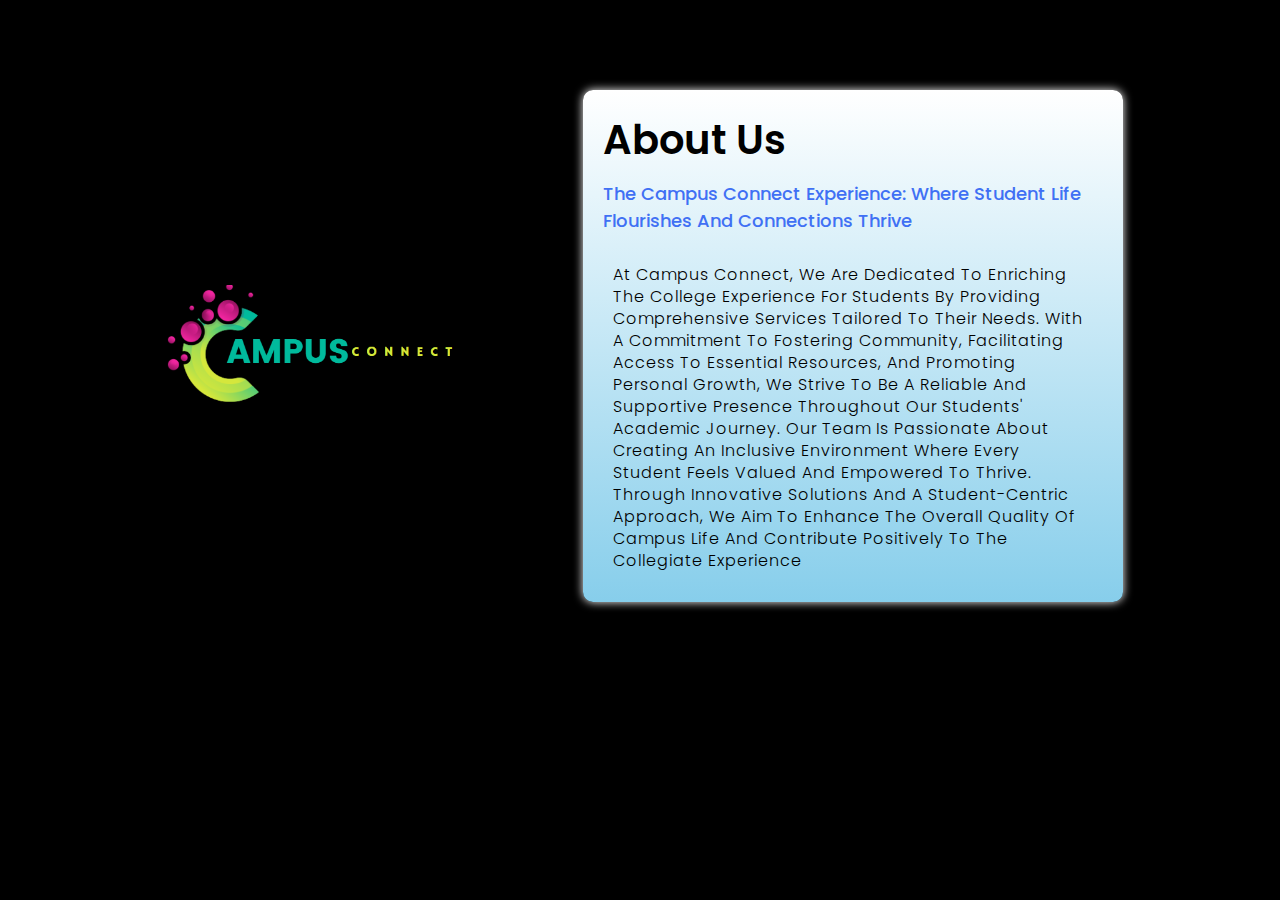
<file: aboutus.html>
<!DOCTYPE html>
<html lang="en">
<head>
  <meta charset="UTF-8">
  <meta name="viewport" content="width=device-width, initial-scale=1.0">
  <meta http-equiv="X-UA-Compatible" content="ie=edge">
  <title>An About Us Page | CoderGirl</title>
  <!---Custom Css File!--->
  <link rel="stylesheet" href="style.css">
  <style>
    @import url('https://fonts.googleapis.com/css2?family=Poppins:wght@200;300;400;500&display=swap');
    *{
      margin: 0;
      padding: 0;
      box-sizing: border-box;
      font-family: 'Poppins', sans-serif;
    }
    .about-us{
      height: 100vh;
      width: 100%;
      padding: 90px 0;
      background: black;
    }
    .pic{
      height: auto;
      width:  302px;
    }
    .about{
      width: 1130px;
      max-width: 85%;
      margin: 0 auto;
      display: flex;
      align-items: center;
      justify-content: space-around;
    }
    .text-box {
      width: 540px;
      padding: 20px;
      background: linear-gradient(to bottom, #ffffff, #87ceeb);
      border-radius: 10px;
      box-shadow: 0 0 10px white;
      transition: background-color 0.3s ease;
    }
    .text-box:hover {
      background-color: black;
    }
    .text h2{
      font-size: 40px;
      font-weight: 600;
      margin-bottom: 10px;
    }
    .text h5{
      font-size: 18px;
      font-weight: 500;
      margin-bottom: 20px;
    }
    span{
      color: #4070f4;
    }
    .text p{
      font-size: 16px;
      line-height: 22px;
      letter-spacing: 1px;
      color: black;
    }
    .data{
      margin-top: 30px;
    }
    .hire{
      font-size: 18px;
      background: #4070f4;
      color: #fff;
      text-decoration: none;
      border: none;
      padding: 8px 25px;
      border-radius: 6px;
      transition: 0.5s;
    }
    .hire:hover{
      background:white;
      border: 1px solid #4070f4;
    }
  </style>
</head>
<body>
  <section class="about-us">
    <div class="about">
      <img src="campu.png" class="pic">
      <div class="text-box">
        <div class="text">
          <h2>About Us</h2>
          <h5><span> the Campus Connect Experience: Where Student Life Flourishes and Connections Thrive </span></h5>
          <p>At Campus Connect, we are dedicated to enriching the college experience for students by providing comprehensive services tailored to their needs. With a commitment to fostering community, facilitating access to essential resources, and promoting personal growth, we strive to be a reliable and supportive presence throughout our students' academic journey. Our team is passionate about creating an inclusive environment where every student feels valued and empowered to thrive. Through innovative solutions and a student-centric approach, we aim to enhance the overall quality of campus life and contribute positively to the collegiate experience</p>
        </div>
      </div>
    </div>
  </section>
</body>
</html>
</file>
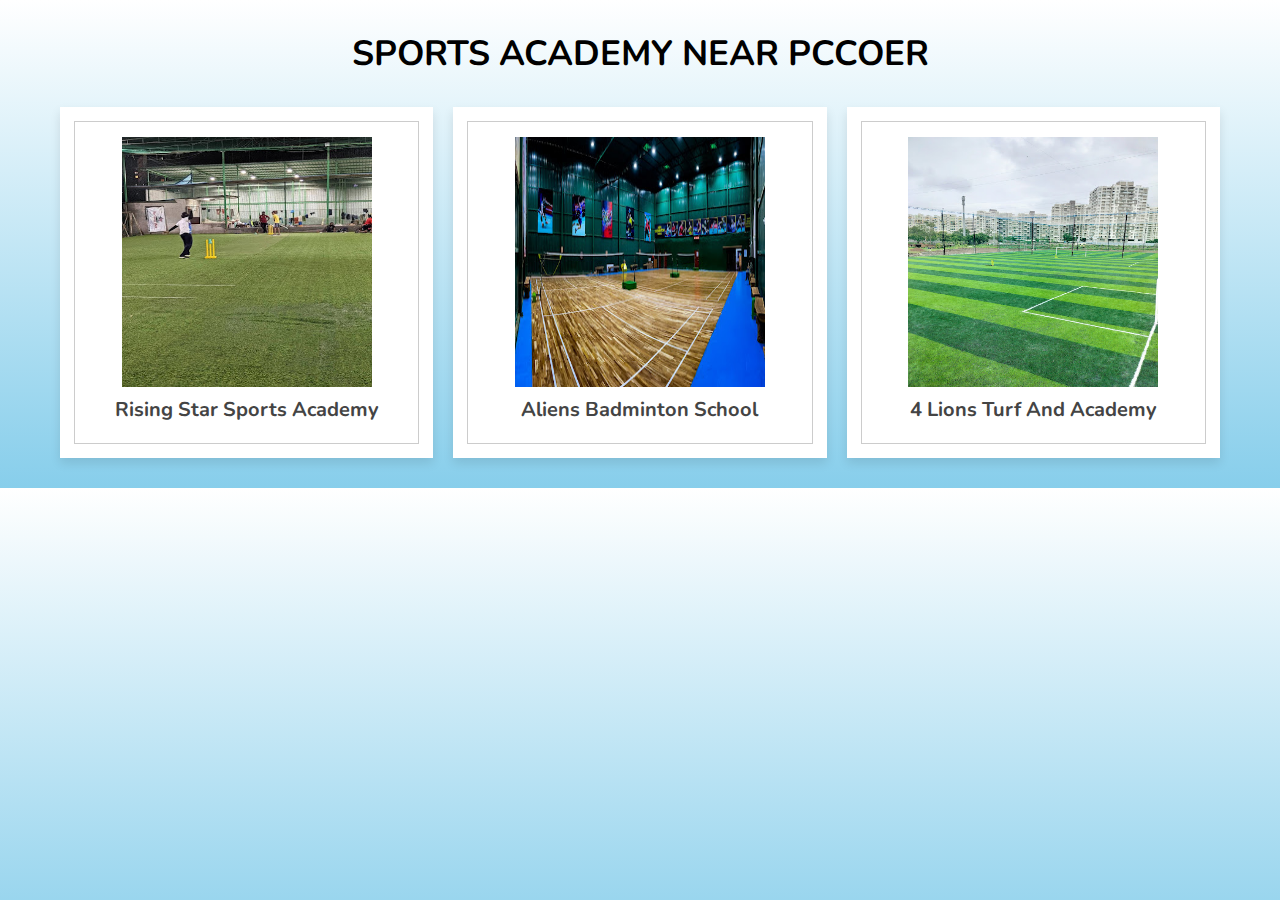
<file: academy.html>
<!DOCTYPE html>
<html lang="en">
<head>
   <meta charset="UTF-8">
   <meta http-equiv="X-UA-Compatible" content="IE=edge">
   <meta name="viewport" content="width=device-width, initial-scale=1.0">
   
   <!-- font awesome cdn link  -->
   <link rel="stylesheet" href="https://cdnjs.cloudflare.com/ajax/libs/font-awesome/5.15.4/css/all.min.css">

   <!-- custom css file link  -->
   <link rel="stylesheet" href="academy.css">

   <!-- custom js file link  -->
   <script src="academy.js" defer></script>

</head>
<body>
   
<div class="container">

   <h3 class="title"> SPORTS ACADEMY NEAR PCCOER </h3>

   <div class="products-container">

      <div class="product" data-name="p-1">
         <img src="the rising stars.jpg" alt="">
         <h3>rising star sports academy</h3>
         
      </div>

      <div class="product" data-name="p-2">
         <img src="aliens badminton school.jpg" alt="">
         <h3>aliens badminton school</h3>
         
      </div>

      <div class="product" data-name="p-3">
         <img src="4lions turf and acdemy.jpg" alt="">
         <h3>4 lions turf and academy</h3>
         
      </div>


   </div>

</div>

<div class="products-preview">

   <div class="preview" data-target="p-1">
      <i class="fas fa-times"></i>
      <img src="the rising stars.jpg" alt="">
      <h3>the rising stars sports academy </h3>
      <div class="stars">
         <i class="fas fa-star"></i>
         <i class="fas fa-star"></i>
         <i class="fas fa-star"></i>
         <i class="fas fa-star"></i>
         <i class="fas fa-star-half-alt"></i>
         <span>( 66 )</span>
      </div>
      <p>JPWQ+99P, Bhondve Empire-C, Ganesh Nagar, Ravet</p>
      
   </div>

   <div class="preview" data-target="p-2">
      <i class="fas fa-times"></i>
      <img src="aliens badminton school.jpg" alt="">
      <h3>aliens badminton school</h3>
      <div class="stars">
         <i class="fas fa-star"></i>
         <i class="fas fa-star"></i>
         <i class="fas fa-star"></i>
         <i class="fas fa-star"></i>
         <i class="fas fa-star"></i>
         <span>( 423 )</span>
      </div>
      <p>Survay No-203, Aundh - Ravet BRTS Rd, beside Bharat Petroleum, Ravet . </p>
      <div class="contact"> contact no:09022292979</div>
   </div>
   <div class="preview" data-target="p-3">
      <i class="fas fa-times"></i>
      <img src="4lions turf and acdemy.jpg" alt="">
      <h3>4 lions turf and academy</h3>
      <div class="stars">
         <i class="fas fa-star"></i>
         <i class="fas fa-star"></i>
         <i class="fas fa-star"></i>
         <i class="fas fa-star"></i>
         <i class="fas fa-star-half-alt"></i>
         <span>( 55)</span>
      </div>
      <p>Golds Gym, Bhondawe Wasti, Sr No.88/1,In front, Aundh - Ravet BRTS Rd, Ravet.
      </p>
  
   </div>  
      


     
   </div>

</div>

</body>
</html>
</file>
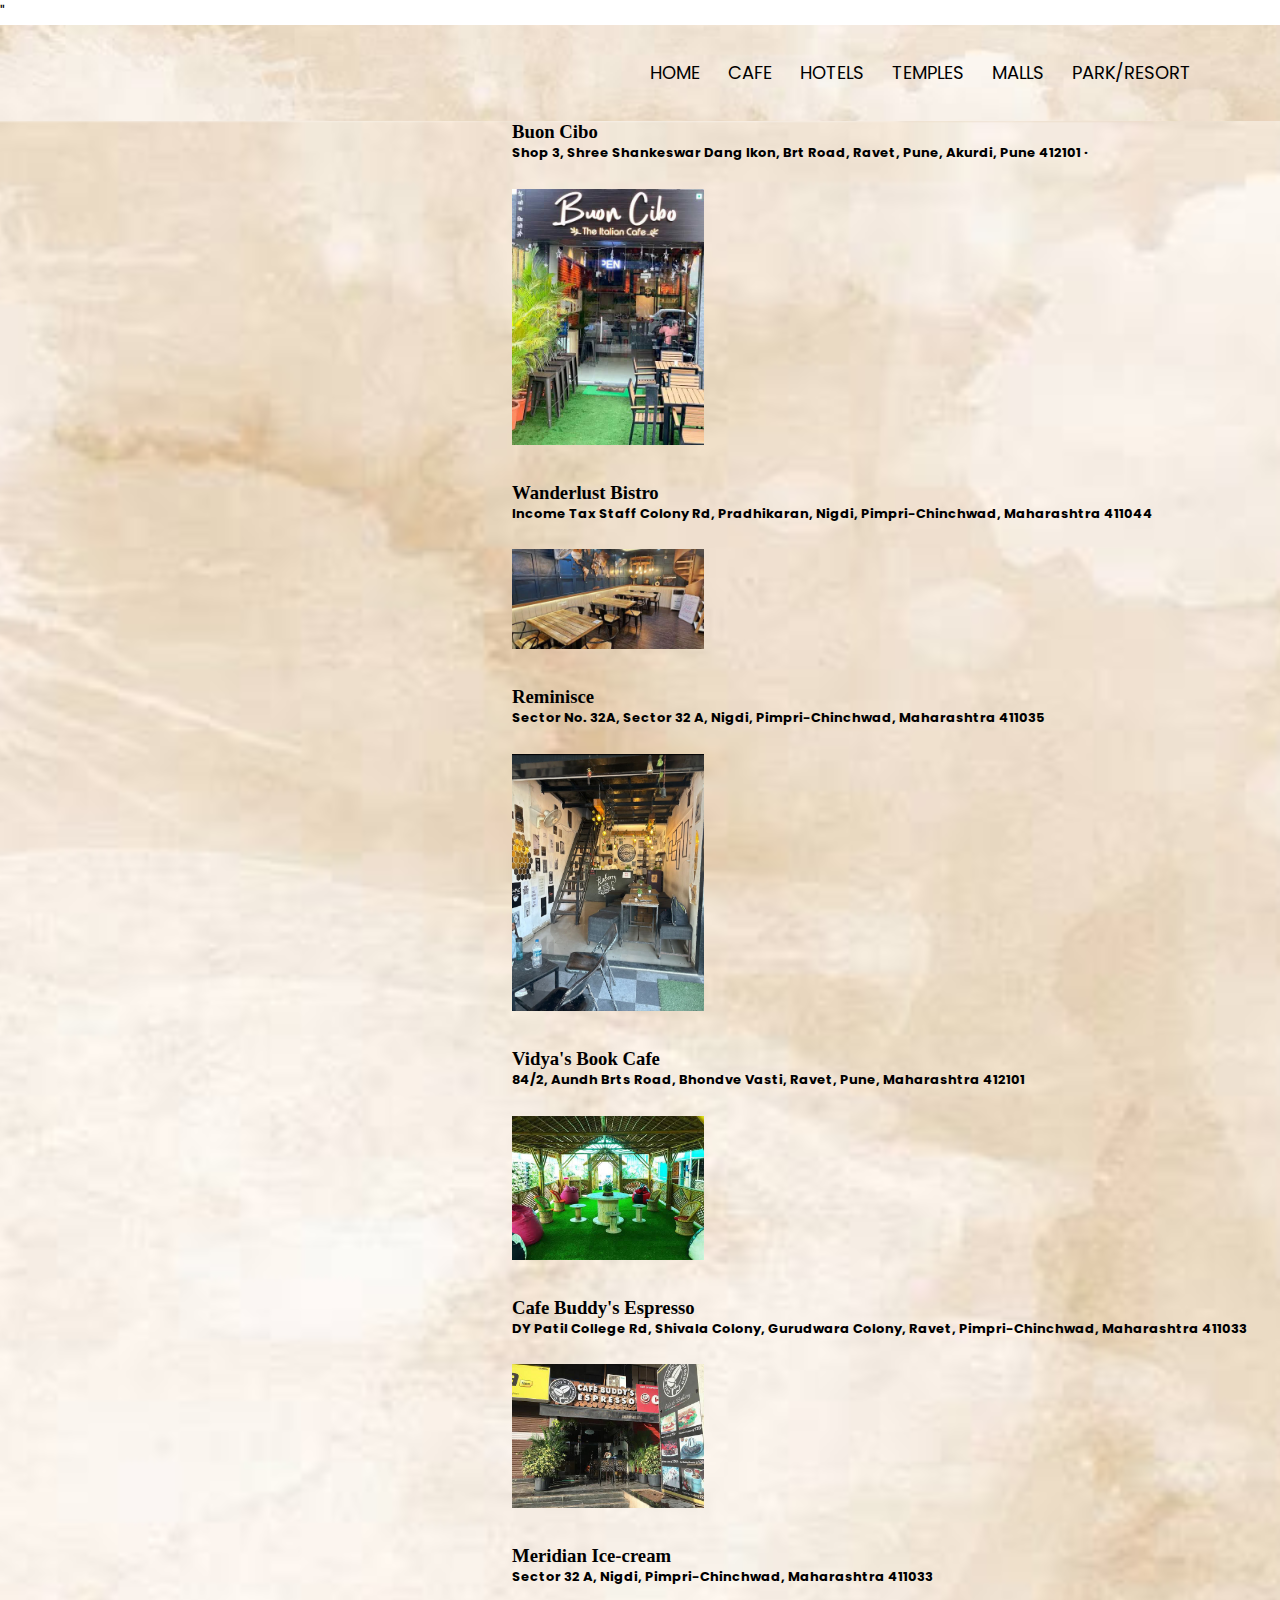
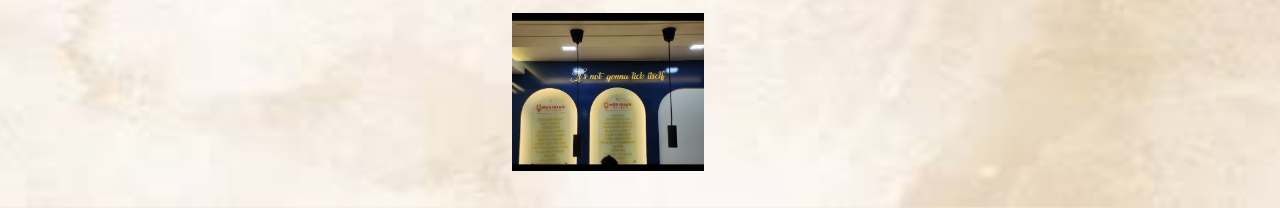
<file: cafe.html>
<!DOCTYPE html>
<html>
    <head>
        <meta name="viewport" content="width=device-width, initial-scale=1.0">
        <title>Website design</title>
        <link rel="stylesheet" href="relishing.css">
        <link rel="preconnect" href="https://fonts.googleapis.com">
        <link rel="preconnect" href="https://fonts.gstatic.com" crossorigin>
        <link href="https://fonts.googleapis.com/css2?family=Poppins:wght@400;500;600;700&display=swap" rel="stylesheet">"

    </head>
    <body>
        <section class="header">
        <nav>
            <a href="index.html"></a>
            <div class="nav-links">
                <ul>
                <li><a href="index.html">HOME</a></li>
                 <li><a href="cafe.html">CAFE</a></li>
                    <li><a href="hotels.html">HOTELS</a></li>
                    <li><a href="temples.html">TEMPLES</a></li>
                    <li><a href="malls.html">MALLS</a></li>
                    <li><a href="parksandresorts.html">PARK/RESORT</a></li>
                </ul>
            </div>
        </nav>
        <section class="header">
        
            <div class="row">
                <div class="cafe-col">
                    <h3 position:centre; style=" margin-left: 40%; font-family: Georgia, 'Times New Roman', Times, serif; ">Buon Cibo<br>
                        <p style="font-size: small;">Shop 3, Shree Shankeswar Dang Ikon, Brt Road, Ravet, Pune, Akurdi, Pune 412101 · 

                    </p></h3>
                    <img src="boun cibo.png">
                    
                    
                </div>
                <div class="row">
                <div class="cafe-col">
                    <h3 position:centre; style=" margin-left: 40%; font-family: Georgia, 'Times New Roman', Times, serif; ">Wanderlust Bistro<br>
                    <p style="font-size: small;">Income Tax Staff Colony Rd, Pradhikaran, Nigdi, Pimpri-Chinchwad, Maharashtra 411044</p></h3>
                    <img src="wanderlust.png">
                    
                </div>
                </div>
                <div class="row">
                <div class="cafe-col">
                    <h3 position:centre; style=" margin-left: 40%; font-family: Georgia, 'Times New Roman', Times, serif; ">Reminisce<br>
                    <p style="font-size: small;">Sector No. 32A, Sector 32 A, Nigdi, Pimpri-Chinchwad, Maharashtra 411035</p></h3>
                    <img src="reminisce.png">
                </div>
                </div>
            </div>
            <div class="row">
                <div class="cafe-col">
                    <h3 position:centre; style=" margin-left: 40%; font-family: Georgia, 'Times New Roman', Times, serif; ">Vidya's Book Cafe<br>
                    <p style="font-size: small;">84/2, Aundh Brts Road, Bhondve Vasti, Ravet, Pune, Maharashtra 412101</p></h3>
                    <img src="vidya.png">
                </div>
                <div class="row">
                <div class="cafe-col">
                    <h3 position:centre; style=" margin-left: 40%; font-family: Georgia, 'Times New Roman', Times, serif; ">Cafe Buddy's Espresso<br>
                    <p style="font-size: small;">DY Patil College Rd, Shivala Colony, Gurudwara Colony, Ravet, Pimpri-Chinchwad, Maharashtra 411033</p></h3>
                    <img src="buddy.png">
                </div>
                </div>
                <div class="row">
                <div class="cafe-col">
                    <h3 position:centre; style=" margin-left: 40%; font-family: Georgia, 'Times New Roman', Times, serif; ">Meridian Ice-cream<br>
                    <p style="font-size: small;">Sector 32 A, Nigdi, Pimpri-Chinchwad, Maharashtra 411033</p></h3>
                    <img src="meridian.png">
                </div>
                </div>
            </div>
        </section>
        </section>
    </body>
</html>
</file>
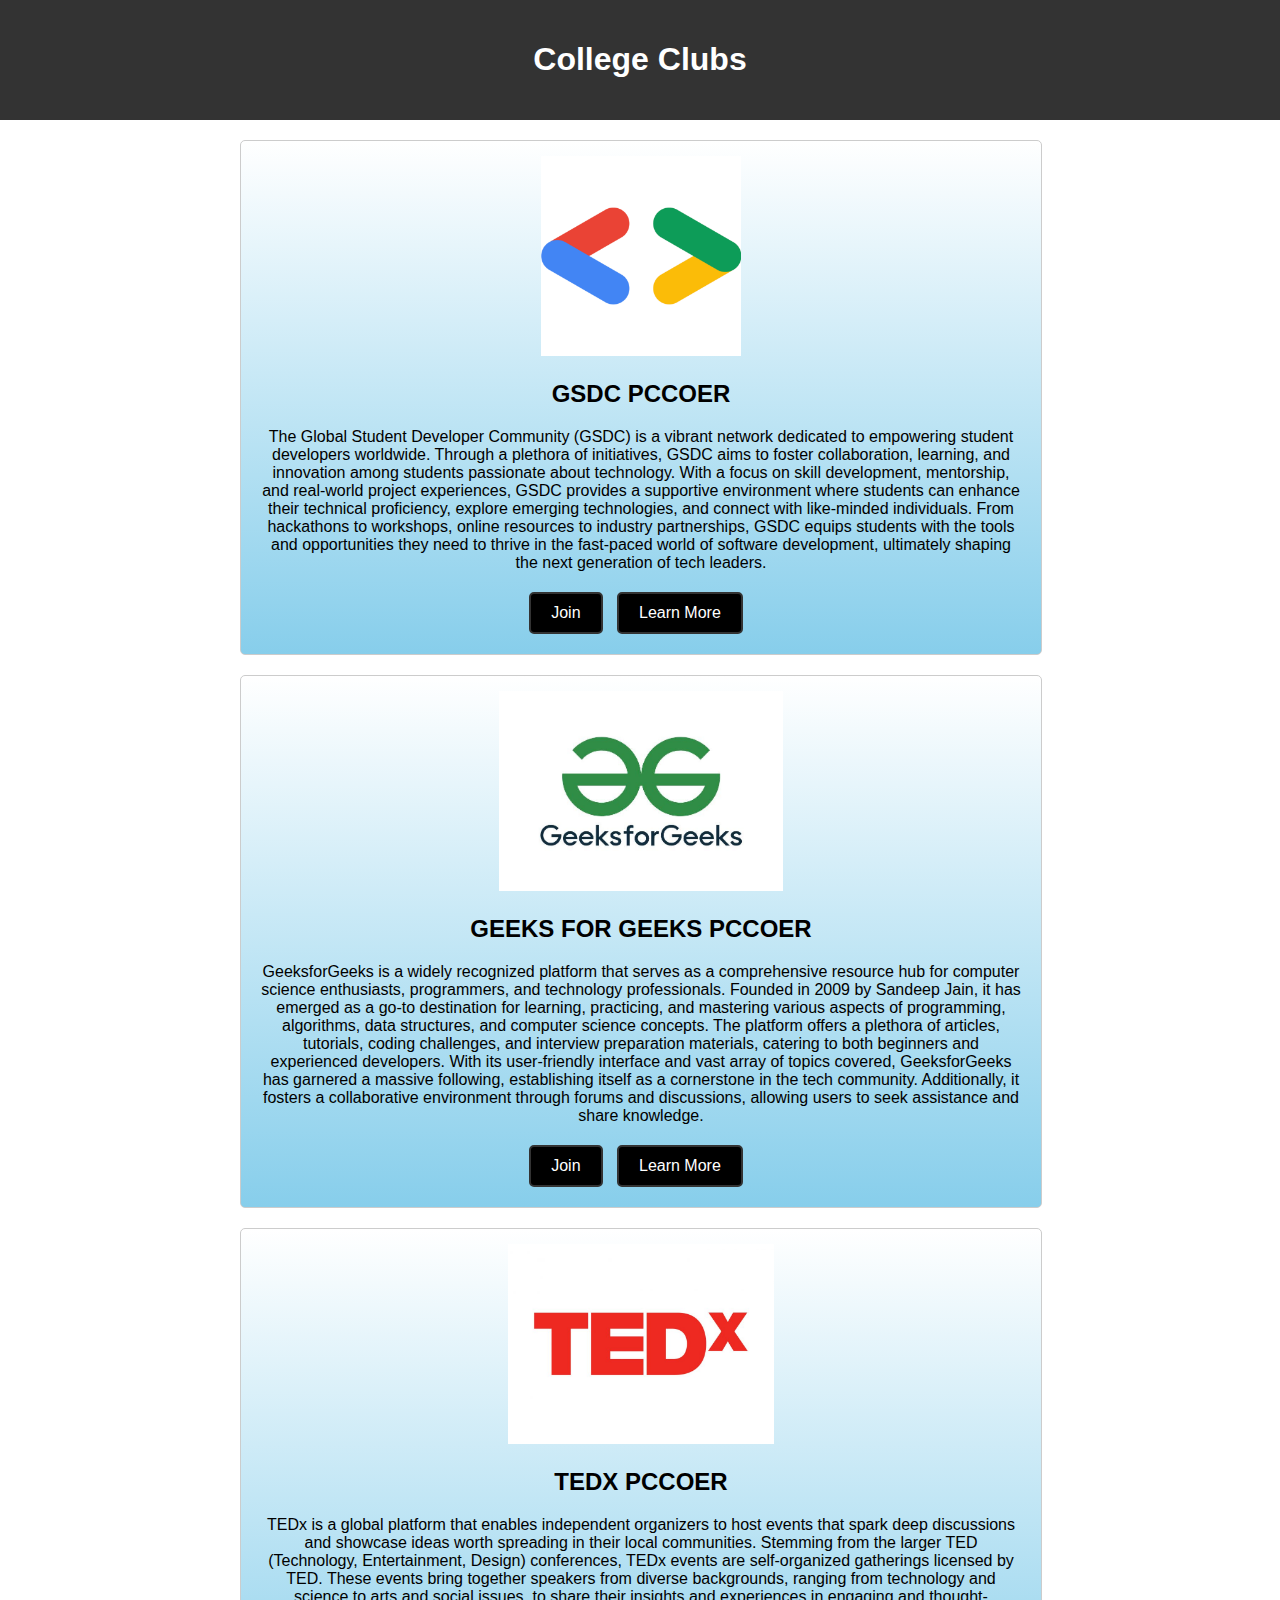
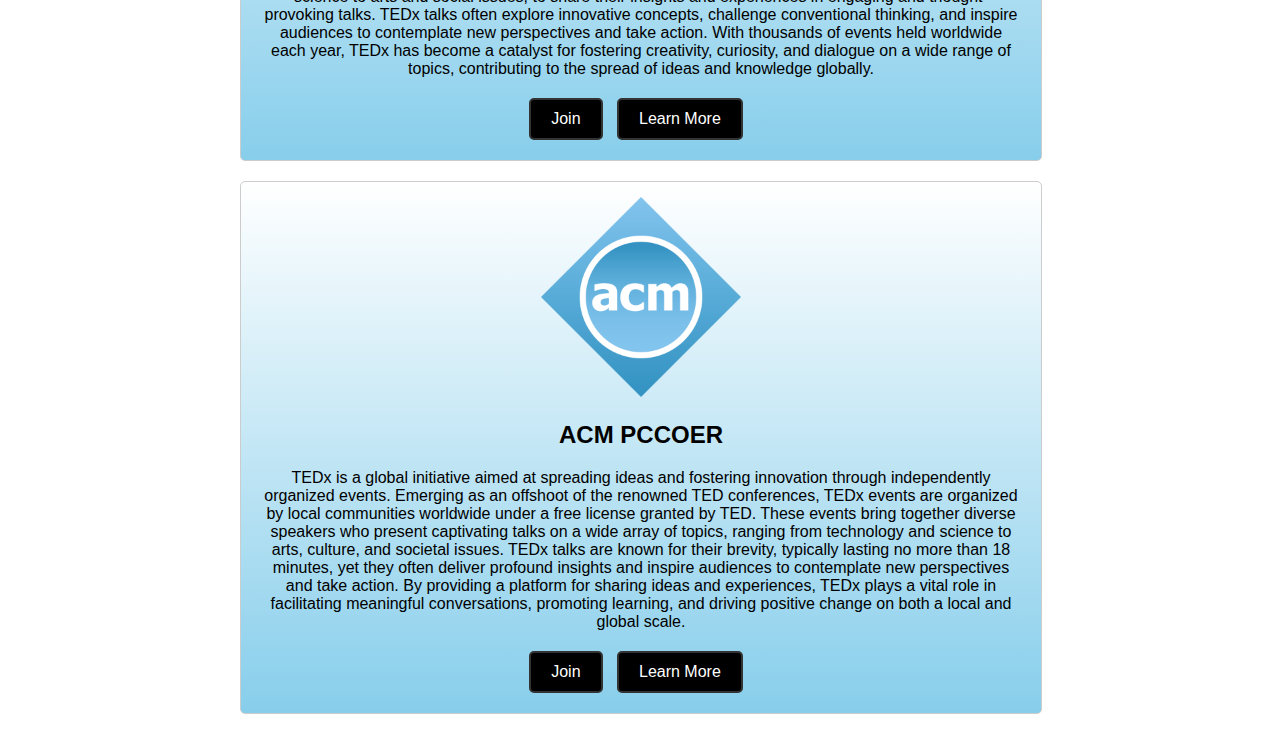
<file: clubs.html>
<!DOCTYPE html>
<html lang="en">
<head>
    <meta charset="UTF-8">
    <meta name="viewport" content="width=device-width, initial-scale=1.0">
    <title>College Clubs</title>
    <style>
        body {
            font-family: Arial, sans-serif;
            margin: 0;
            padding: 0;
            
        }
        header {
            background-color: #333;
            color: #fff;
            padding: 20px 0;
            text-align: center;
        }
        .container {
            max-width: 800px;
            margin: 20px auto;
            padding: 0 20px;
        }
        .club {
            width: 100%;
            height: auto; /* Change height to auto for responsiveness */
            margin-bottom: 20px;
            border: 1px solid #ccc;
            border-radius: 5px;
            overflow: hidden;
            transition: transform 0.3s, box-shadow 0.3s;
            text-align: center;
            background: linear-gradient(to bottom, #ffffff, #87ceeb); /* Blue to white gradient */
        }
        .club:hover {
            transform: translateY(-5px);
            box-shadow: 0 8px 16px rgba(0, 0, 0, 0.1);
        }
        .club img {
            margin-left: auto; /* Center the image horizontally */
            margin-right: auto;
            margin-top: 15px;
            max-width: 100%; /* Make the image responsive */
            height: 200px;
        }
        .club-info {
            padding: 20px;
        }
        .club-info h2 {
            margin-top: 0;
        }
        .buttons {
            margin-top: 20px;
            text-align: center; /* Center the buttons */
        }
        .button {
            display: inline-block;
            background-color: black;
            color: white;
            padding: 10px 20px;
            text-decoration: none;
            border-radius: 5px;
            border: 2px solid #333; /* Add border style */
            margin-right: 10px;
            transition: background-color 0.3s, border-color 0.3s; /* Add border-color transition */
        }
    
        .button:hover {
            background-color: #191970;
            border-color: #555; /* Change border color on hover */
        }
    
        /* Media query for smaller devices */
        @media (max-width: 768px) {
            .container {
                padding: 0 10px; /* Adjust padding for smaller screens */
            }
            .club {
                height: auto; /* Change height to auto for responsiveness */
            }
        }
        </style>
</head>
<body>
    <header>
        <h1>College Clubs</h1>
    </header>
    <div class="container">
        <div class="club">
            <img src="gdsc.webp" alt="Club 1">
            <div class="club-info">
                <h2>GSDC PCCOER</h2>
                <p>The Global Student Developer Community (GSDC) is a vibrant network dedicated to empowering student developers worldwide. Through a plethora of initiatives, GSDC aims to foster collaboration, learning, and innovation among students passionate about technology. With a focus on skill development, mentorship, and real-world project experiences, GSDC provides a supportive environment where students can enhance their technical proficiency, explore emerging technologies, and connect with like-minded individuals. From hackathons to workshops, online resources to industry partnerships, GSDC equips students with the tools and opportunities they need to thrive in the fast-paced world of software development, ultimately shaping the next generation of tech leaders.</p>
                <div class="buttons">
                    <a href="https://gdsc.community.dev/pimpri-chinchwad-college-of-engineering-and-research-pune/" class="button">Join</a>
                    <a href="https://gdsc.community.dev/pimpri-chinchwad-college-of-engineering-and-research-pune/" class="button">Learn More</a>
                </div>
            </div>
        </div>
        <div class="club">
            <img src="gfg.jpeg" alt="Club 2">
            <div class="club-info">
                <h2>GEEKS FOR GEEKS PCCOER</h2>
                <p>GeeksforGeeks is a widely recognized platform that serves as a comprehensive resource hub for computer science enthusiasts, programmers, and technology professionals. Founded in 2009 by Sandeep Jain, it has emerged as a go-to destination for learning, practicing, and mastering various aspects of programming, algorithms, data structures, and computer science concepts. The platform offers a plethora of articles, tutorials, coding challenges, and interview preparation materials, catering to both beginners and experienced developers. With its user-friendly interface and vast array of topics covered, GeeksforGeeks has garnered a massive following, establishing itself as a cornerstone in the tech community. Additionally, it fosters a collaborative environment through forums and discussions, allowing users to seek assistance and share knowledge.</p>
                <div class="buttons">
                    <a href="https://www.geeksforgeeks.org/colleges/pimpri-chinchwad-college-of-engineering-and-research-pccoer-ravet/" class="button">Join</a>
                    <a href="https://www.geeksforgeeks.org/colleges/pimpri-chinchwad-college-of-engineering-and-research-pccoer-ravet/" class="button">Learn More</a>
                </div>
            </div>
        </div>
        <div class="club">
            <img src="tedx.jpg" alt="Club 1">
            <div class="club-info">
                <h2>TEDX PCCOER</h2>
                <p>TEDx is a global platform that enables independent organizers to host events that spark deep discussions and showcase ideas worth spreading in their local communities. Stemming from the larger TED (Technology, Entertainment, Design) conferences, TEDx events are self-organized gatherings licensed by TED. These events bring together speakers from diverse backgrounds, ranging from technology and science to arts and social issues, to share their insights and experiences in engaging and thought-provoking talks. TEDx talks often explore innovative concepts, challenge conventional thinking, and inspire audiences to contemplate new perspectives and take action. With thousands of events held worldwide each year, TEDx has become a catalyst for fostering creativity, curiosity, and dialogue on a wide range of topics, contributing to the spread of ideas and knowledge globally.</p>
                <div class="buttons">
                    <a href="https://www.ted.com/tedx/events/53772" class="button">Join</a>
                    <a href="https://www.ted.com/tedx/events/53772" class="button">Learn More</a>
                </div>
            </div>
        </div>
        <div class="club">
            <img src="acm.png" alt="Club 2">
            <div class="club-info">
                <h2>ACM PCCOER</h2>
                <p>TEDx is a global initiative aimed at spreading ideas and fostering innovation through independently organized events. Emerging as an offshoot of the renowned TED conferences, TEDx events are organized by local communities worldwide under a free license granted by TED. These events bring together diverse speakers who present captivating talks on a wide array of topics, ranging from technology and science to arts, culture, and societal issues. TEDx talks are known for their brevity, typically lasting no more than 18 minutes, yet they often deliver profound insights and inspire audiences to contemplate new perspectives and take action. By providing a platform for sharing ideas and experiences, TEDx plays a vital role in facilitating meaningful conversations, promoting learning, and driving positive change on both a local and global scale.</p>
                <div class="buttons">
                    <a href="https://pccoer.acm.org/" class="button">Join</a>
                    <a href="https://pccoer.acm.org/" class="button">Learn More</a>
                </div>
            </div>
        </div>
        
    </div>
</body>
</html>
</file>
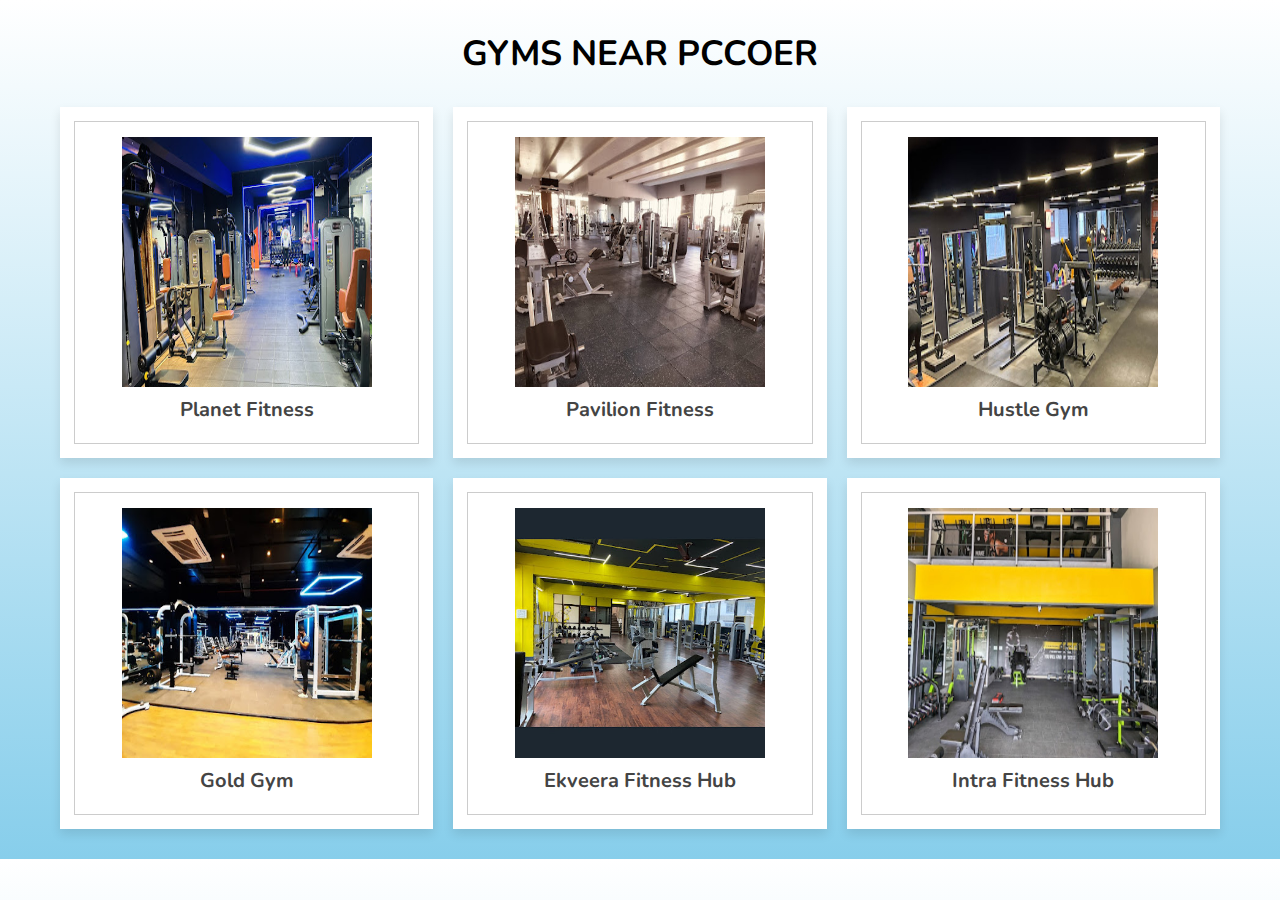
<file: gym.html>
<!DOCTYPE html>
<html lang="en">
<head>
   <meta charset="UTF-8">
   <meta http-equiv="X-UA-Compatible" content="IE=edge">
   <meta name="viewport" content="width=device-width, initial-scale=1.0">
   
   <!-- font awesome cdn link  -->
   <link rel="stylesheet" href="https://cdnjs.cloudflare.com/ajax/libs/font-awesome/5.15.4/css/all.min.css">

   <!-- custom css file link  -->
   <link rel="stylesheet" href="gym.css">

   <!-- custom js file link  -->
   <script src="gym.js" defer></script>

</head>
<body>
   
<div class="container">

   <h3 class="title"> GYMS NEAR PCCOER  </h3>

   <div class="products-container">

      <div class="product" data-name="p-1">
         <img src="planet  fitness.jpeg" alt="">
         <h3>planet fitness</h3>
         
      </div>

      <div class="product" data-name="p-2">
         <img src="pavilion fitness.jpg" alt="">
         <h3>pavilion fitness</h3>
         
      </div>

      <div class="product" data-name="p-3">
         <img src="hustlegym.jpg" alt="">
         <h3>hustle gym</h3>
         
      </div>

      <div class="product" data-name="p-4">
         <img src="gold gym.jpg" alt="">
         <h3>gold gym</h3>
         
      </div>

      <div class="product" data-name="p-5">
         <img src="ekverra.jpg" alt="">
         <h3>ekveera fitness hub</h3>
         </div>

      <div class="product" data-name="p-6">
         <img src="gymi.jpg" alt="">
         <h3>intra fitness hub</h3>
        
      </div>

   </div>

</div>

<div class="products-preview">

   <div class="preview" data-target="p-1">
      <i class="fas fa-times"></i>
      <img src="planet  fitness.jpeg" alt="">
      <h3>planet gym</h3>
      <div class="stars">
         <i class="fas fa-star"></i>
         <i class="fas fa-star"></i>
         <i class="fas fa-star"></i>
         <i class="fas fa-star"></i>
         <i class="fas fa-star"></i>
         <span>( 100 )</span>
      </div>
      <pre>fitness centre near SB Patil school, Ravet. </pre>
      <div class="contact "> contact no:96049 92987</div>
      
   </div>

   <div class="preview" data-target="p-2">
      <i class="fas fa-times"></i>
      <img src="pavilion fitness.jpg" alt="">
      <h3>pavilion gym</h3>
      <div class="stars">
         <i class="fas fa-star"></i>
         <i class="fas fa-star"></i>
         <i class="fas fa-star"></i>
         <i class="fas fa-star"></i>
         <i class="fas fa-star"></i>
         <span>( 219 )</span>
      </div>
      <p>Best gym in Ravet . Bhondve wasti near Aundh-Ravet BRTS road
         near hotel baji,Ravet </p>
      <div class="contact"> contact no:77559 64462</div>
   </div>
   <div class="preview" data-target="p-3">
      <i class="fas fa-times"></i>
      <img src="hustlegym.jpg" alt="">
      <h3>hustle gym</h3>
      <div class="stars">
         <i class="fas fa-star"></i>
         <i class="fas fa-star"></i>
         <i class="fas fa-star"></i>
         <i class="fas fa-star"></i>
         <i class="fas fa-star-half-alt"></i>
         <span>( 37 )</span>
      </div>
      <p>24/7 gym in Ravet, 3rd floor , MP5V+QQ4 
         Balchandra prospera , SB Patil college road Ravet.
      </p>
      <div class="contact"> contact no:096657 79700</div>
   </div>  
      

   <div class="preview" data-target="p-4">
      <i class="fas fa-times"></i>
      <img src="gold gym.jpg" alt="">
      <h3>golds gym</h3>
      <div class="stars">
         <i class="fas fa-star"></i>
         <i class="fas fa-star"></i>
         <i class="fas fa-star"></i>
         <i class="fas fa-star"></i>
         <i class="fas fa-star-half-alt"></i>
         <span>( 313 )</span>
      </div>
      <p>best ambiance and fitness equipments , Nirman Greena One Mall, Aundh-Ravet BRTS road Ravet.</p>
      <div class="contact"> contact no:91074 52452</div>
   </div>   
   <div class="preview" data-target="p-5">
      <i class="fas fa-times"></i>
      <img src="ekverra.jpg" alt="">
      <h3>ekveera fitness hub</h3>
      <div class="stars">
         <i class="fas fa-star"></i>
         <i class="fas fa-star"></i>
         <i class="fas fa-star"></i>
         <i class="fas fa-star"></i>
         <i class="fas fa-star-half-alt"></i>
         <span>( 171 )</span>
      </div>
      <p>fitness hub in Ravet. neo 93, 2nd floor SB Patil school road , Ravet</p>
      <div class="contact"> contact no:84858 75921</div>
     
   </div>

   <div class="preview" data-target="p-6">
      <i class="fas fa-times"></i>
      <img src="gymi.jpg" alt="">
      <h3>intra fitness hub</h3>
      <div class="stars">
         <i class="fas fa-star"></i>
         <i class="fas fa-star"></i>
         <i class="fas fa-star"></i>
         <i class="fas fa-star"></i>
         <i class="fas fa-star-half-alt"></i>
         <span>( 250 )</span>
      </div>
      <p>fitness club in Ravet. SB Patil road near ravet.</p>
      <div class="contact"> contact no:74482 11223</div>
     
   </div>

</div>

</body>
</html>
</file>
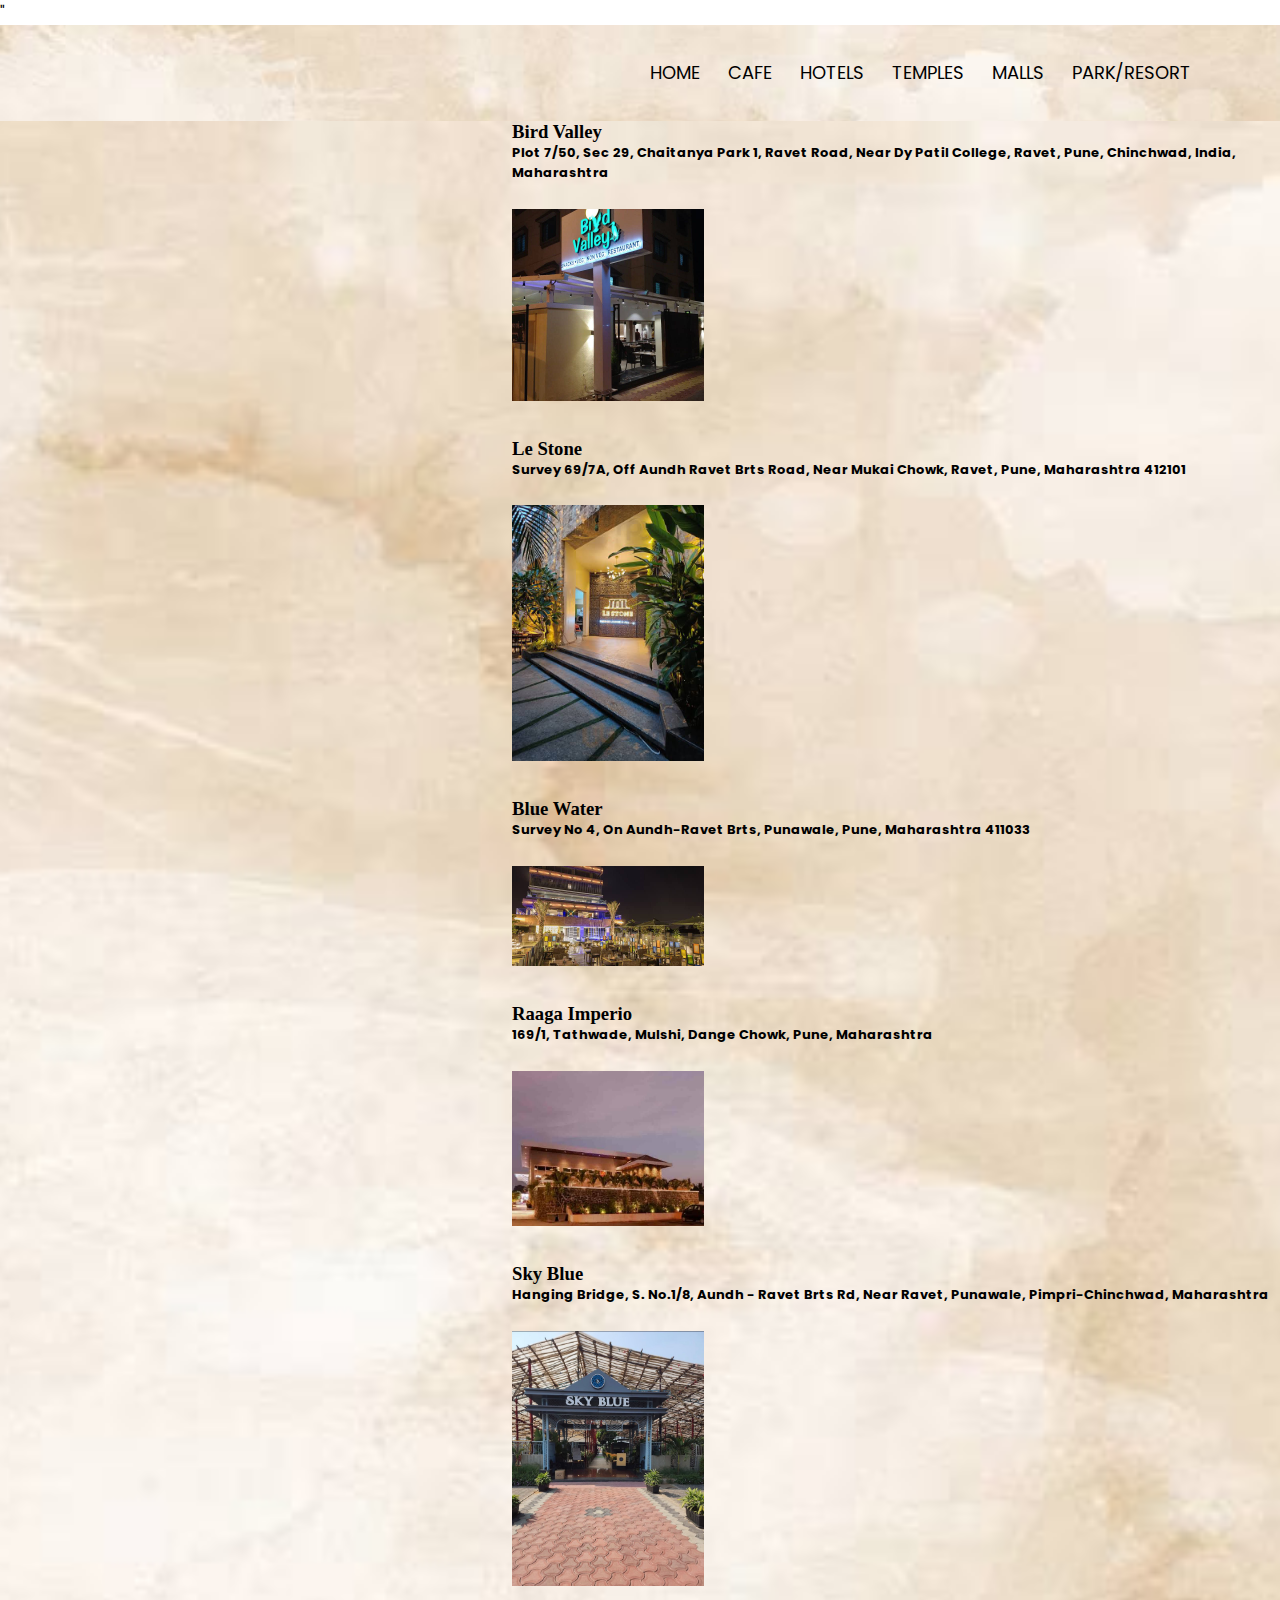
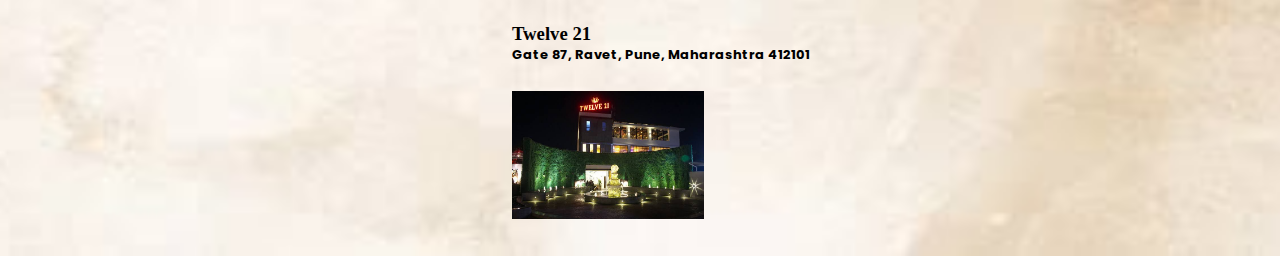
<file: hotels.html>
<!DOCTYPE html>
<html>
    <head>
        <meta name="viewport" content="width=device-width, initial-scale=1.0">
        <title>Website design</title>
        <link rel="stylesheet" href="relishing.css">
        <link rel="preconnect" href="https://fonts.googleapis.com">
        <link rel="preconnect" href="https://fonts.gstatic.com" crossorigin>
        <link href="https://fonts.googleapis.com/css2?family=Poppins:wght@400;500;600;700&display=swap" rel="stylesheet">"

    </head>
    <body>
        <section class="header">
    <nav>
        <a href="index.html"></a>
        <div class="nav-links">
            <ul>
                <li><a href="index.html">HOME</a></li>
                <li><a href="cafe.html">CAFE</a></li>
                <li><a href="">HOTELS</a></li>
                <li><a href="temples.html">TEMPLES</a></li>
                <li><a href="malls.html">MALLS</a></li>
                <li><a href="parksandresorts.html">PARK/RESORT</a></li>
            </ul>
        </div>
    </nav>
    <section class="header">
    
        <div class="row">
            <div class="hotel-col">
                <h3 position:centre; style=" margin-left: 40%; font-family: Georgia, 'Times New Roman', Times, serif; ">Bird Valley<br>
                <p style="font-size: small;">Plot 7/50, Sec 29, Chaitanya Park 1, Ravet Road, Near Dy Patil College, Ravet, Pune, Chinchwad, India, Maharashtra</p></h3>
                <img src="bird valley.png">
                
                
            </div>
            <div class="row">
            <div class="hotel-col">
                <h3 position:centre; style=" margin-left: 40%; font-family: Georgia, 'Times New Roman', Times, serif; ">Le Stone<br>
                <p style="font-size: small;">Survey 69/7A, Off Aundh Ravet Brts Road, Near Mukai Chowk, Ravet, Pune, Maharashtra 412101</p></h3>
                <img src="le stone.png">
                
            </div>
            </div>
            <div class="row">
            <div class="hotel-col">
                <h3 position:centre; style=" margin-left: 40%; font-family: Georgia, 'Times New Roman', Times, serif; ">Blue Water<br>
                <p style="font-size: small;">Survey No 4, On Aundh-Ravet Brts, Punawale, Pune, Maharashtra 411033</p></h3>
                <img src="blue water.png">
            </div>
            </div>
        </div>
        <div class="row">
            <div class="hotel-col">
                <h3 position:centre; style=" margin-left: 40%; font-family: Georgia, 'Times New Roman', Times, serif; ">Raaga Imperio<br>
                <p style="font-size: small;">169/1, Tathwade, Mulshi, Dange Chowk, Pune, Maharashtra</p></h3>
                <img src="raaga.png">
            </div>
            <div class="row">
            <div class="hotel-col">
                <h3 position:centre; style=" margin-left: 40%; font-family: Georgia, 'Times New Roman', Times, serif; ">Sky Blue<br>
                <p style="font-size: small;">Hanging Bridge, S. No.1/8, Aundh - Ravet Brts Rd, Near Ravet, Punawale, Pimpri-Chinchwad, Maharashtra</p></h3>
                <img src="sky blue.png">
            </div>
            </div>
            <div class="row">
            <div class="hotel-col">
                <h3 position:centre; style=" margin-left: 40%; font-family: Georgia, 'Times New Roman', Times, serif; ">Twelve 21<br>
                <p style="font-size: small;">Gate 87, Ravet, Pune, Maharashtra 412101</p></h3>
                <img src="twelve21.png">
            </div>
            </div>
        </div>
    </section>
    </section>
</body>
</html>
</file>
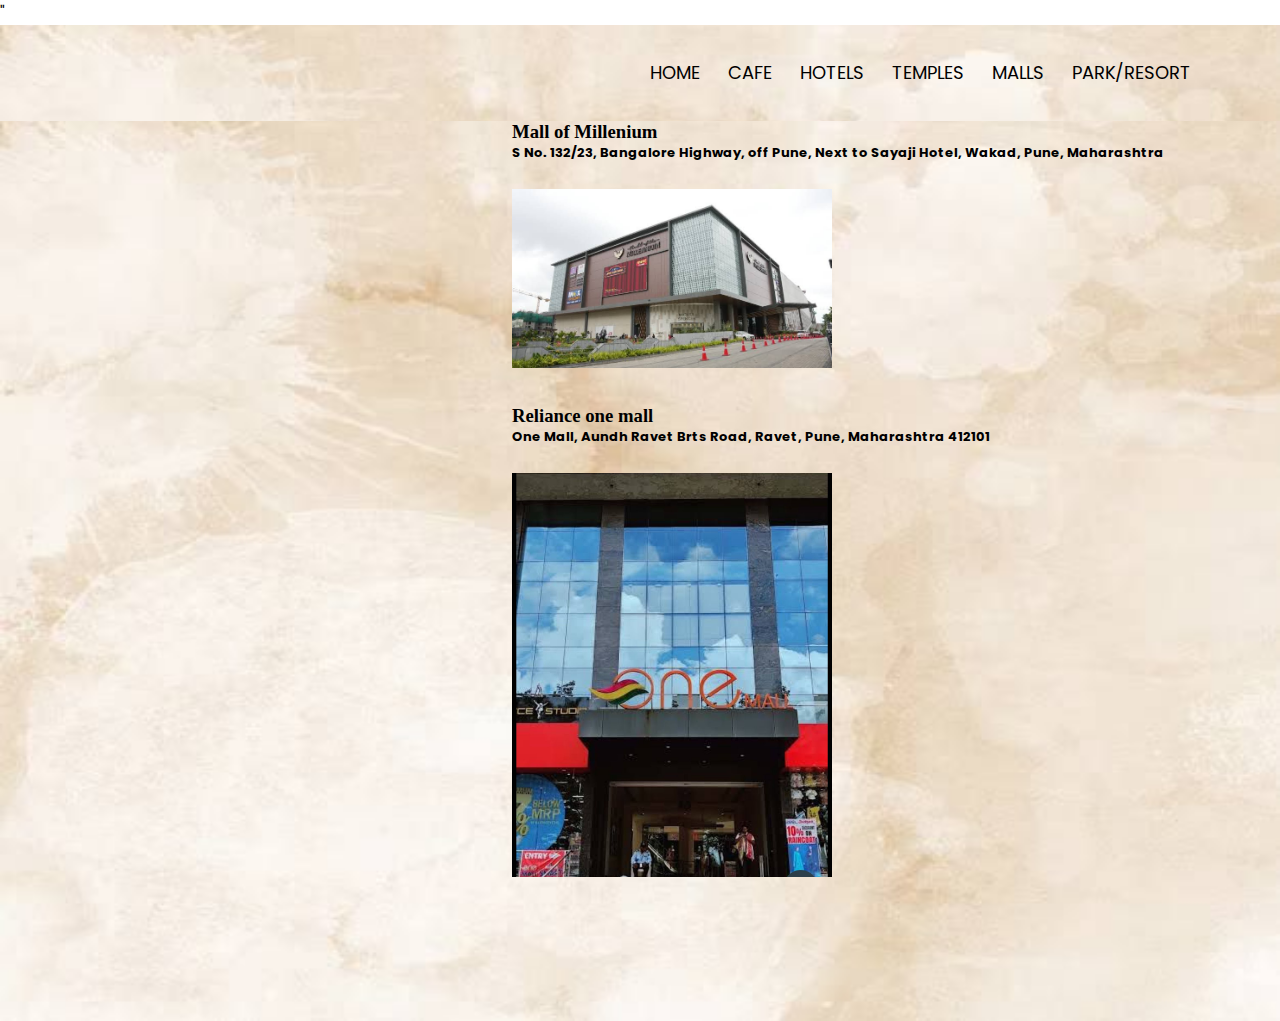
<file: malls.html>
<!DOCTYPE html>
<html>
    <head>
        <meta name="viewport" content="width=device-width, initial-scale=1.0">
        <title>Website design</title>
        <link rel="stylesheet" href="relishing.css">
        <link rel="preconnect" href="https://fonts.googleapis.com">
        <link rel="preconnect" href="https://fonts.gstatic.com" crossorigin>
        <link href="https://fonts.googleapis.com/css2?family=Poppins:wght@400;500;600;700&display=swap" rel="stylesheet">"

    </head>
    <body>
        <section class="header">
        <nav>
            <a href="index.html"></a>
            <div class="nav-links">
                <ul>
                    <li><a href="index.html">HOME</a></li>
                    <li><a href="cafe.html">CAFE</a></li>
                    <li><a href="hotels.html">HOTELS</a></li>
                    <li><a href="temples.html">TEMPLES</a></li>
                    <li><a href="malls.html">MALLS</a></li>
                    <li><a href="parksandresorts.html">PARK/RESORT</a></li>
                </ul>
                </div>
                </nav>
                <section class="header">
                    <div class="row">
                        <div class="malls-col">
                            <h3 position:centre; style=" margin-left: 40%; font-family: Georgia, 'Times New Roman', Times, serif; ">Mall of Millenium<br>
                            <p style="font-size: small;">S No. 132/23, Bangalore Highway, off Pune, Next to Sayaji Hotel, Wakad, Pune, Maharashtra</p></h3>
                            <img src="millenium.png">
                            
                            
                        </div>
                        <div class="row">
                        <div class="malls-col">
                            <h3 position:centre; style=" margin-left: 40%; font-family: Georgia, 'Times New Roman', Times, serif; ">Reliance one mall<br>
                            <p style="font-size: small;">One Mall, Aundh Ravet Brts Road, Ravet, Pune, Maharashtra 412101 </p></h3>
                            <img src="one mall2.png">
                            
                </section>
    </body>
</html>
</file>
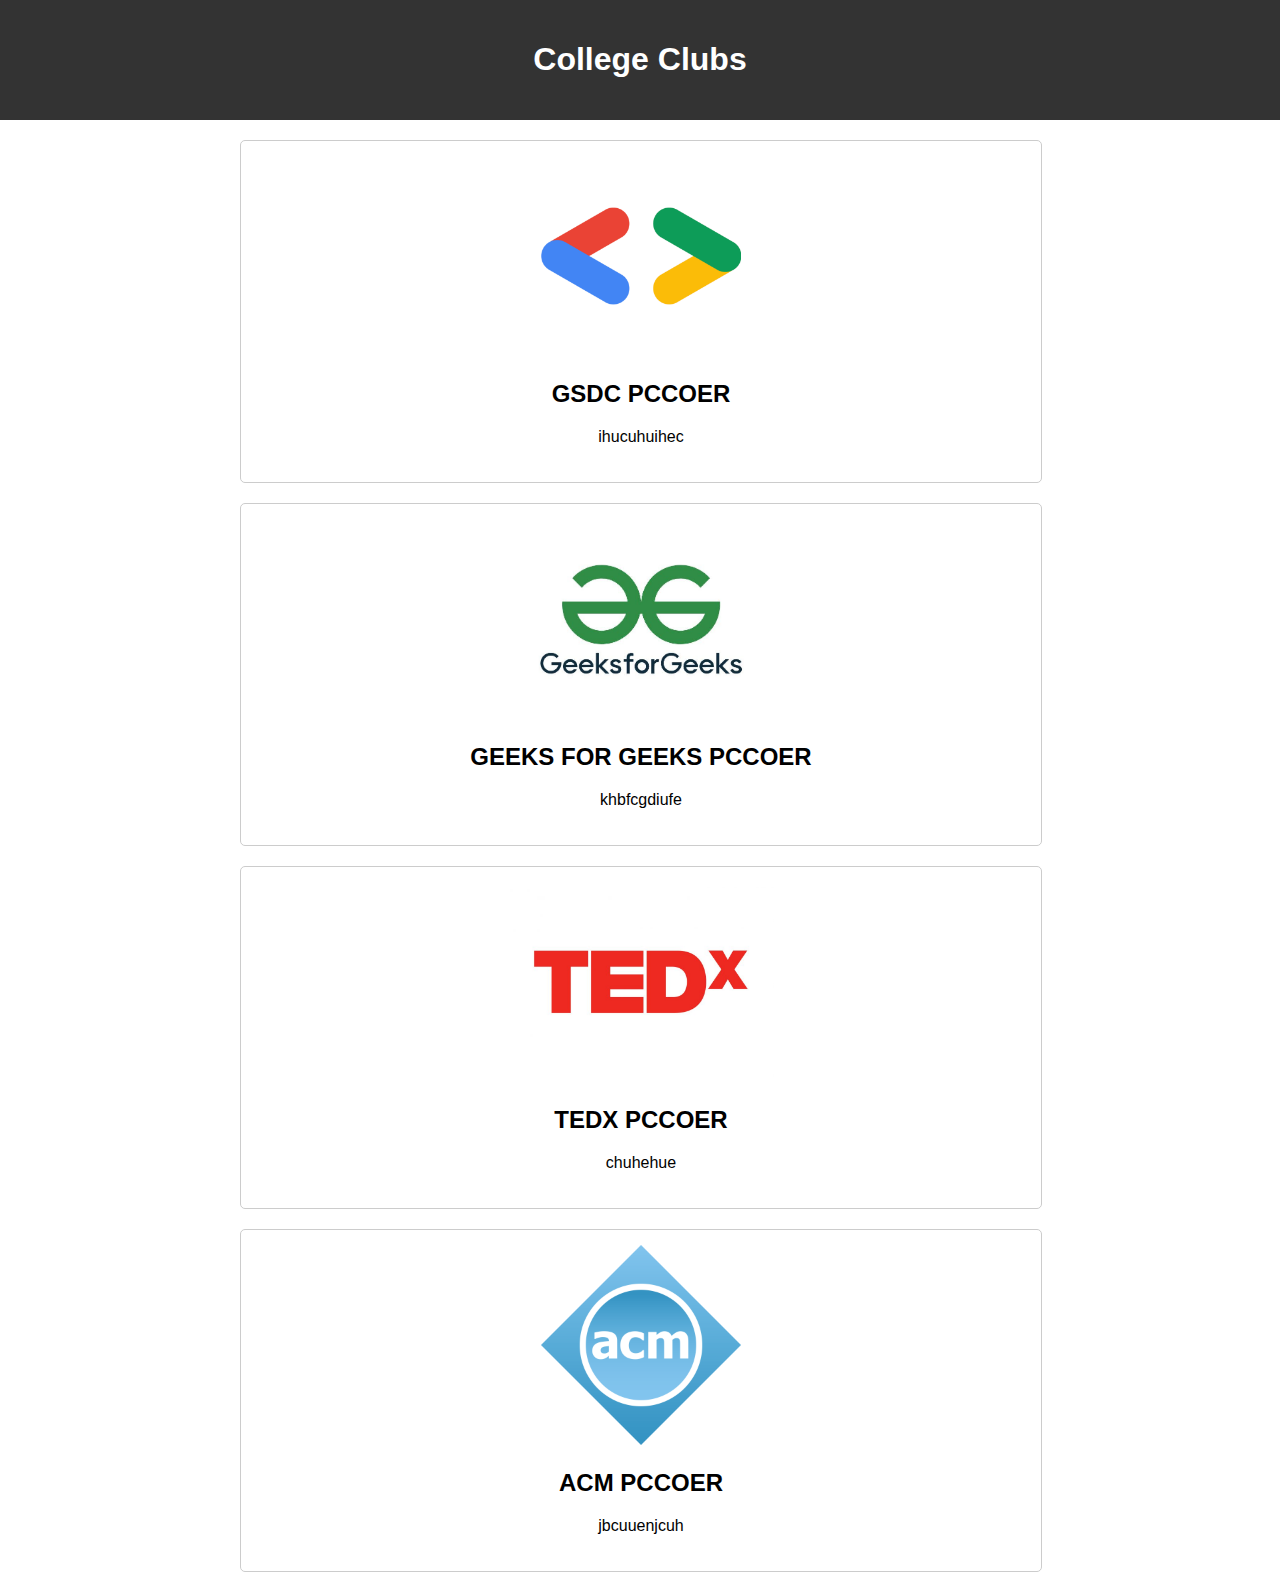
<file: medical.html>
<!DOCTYPE html>
<html lang="en">
<head>
    <meta charset="UTF-8">
    <meta name="viewport" content="width=device-width, initial-scale=1.0">
    <title>College Clubs</title>
    <style>
    body {
        font-family: Arial, sans-serif;
        margin: 0;
        padding: 0;
    }
    header {
        background-color: #333;
        color: #fff;
        padding: 20px 0;
        text-align: center;
    }
    .container {
        max-width: 800px;
        margin: 20px auto;
        padding: 0 20px;
    }
    .club {
        width: 100%;
        height: auto; /* Change height to auto for responsiveness */
        margin-bottom: 20px;
        border: 1px solid #ccc;
        border-radius: 5px;
        overflow: hidden;
        transition: transform 0.3s, box-shadow 0.3s;
        text-align: center;
    }
    .club:hover {
        transform: translateY(-5px);
        box-shadow: 0 8px 16px rgba(0, 0, 0, 0.1);
    }
    .club img {
        margin-left: auto; /* Center the image horizontally */
        margin-right: auto;
        margin-top: 15px;
        max-width: 100%; /* Make the image responsive */
        height: 200px;
    }
    .club-info {
        padding: 20px;
    }
    .club-info h2 {
        margin-top: 0;
    }
    .buttons {
        margin-top: 20px;
        text-align: center; /* Center the buttons */
    }
    .button {
        display: inline-block;
        background-color: black;
        color: white;
        padding: 10px 20px;
        text-decoration: none;
        border-radius: 5px;
        border: 2px solid #333; /* Add border style */
        margin-right: 10px;
        transition: background-color 0.3s, border-color 0.3s; /* Add border-color transition */
    }

    .button:hover {
        background-color: #191970;
        border-color: #555; /* Change border color on hover */
    }

    /* Media query for smaller devices */
    @media (max-width: 768px) {
        .container {
            padding: 0 10px; /* Adjust padding for smaller screens */
        }
        .club {
            height: auto; /* Change height to auto for responsiveness */
        }
    }
</style>
</head>
<body>
    <header>
        <h1>College Clubs</h1>
    </header>
    <div class="container">
        <div class="club">
            <img src="gdsc.webp" alt="Club 1">
            <div class="club-info">
                <h2>GSDC PCCOER</h2>
                <p>ihucuhuihec</p>
                
            </div>
        </div>
        <div class="club">
            <img src="gfg.jpeg" alt="Club 2">
            <div class="club-info">
                <h2>GEEKS FOR GEEKS PCCOER</h2>
                <p>khbfcgdiufe</p>
                
            </div>
        </div>
        <div class="club">
            <img src="tedx.jpg" alt="Club 1">
            <div class="club-info">
                <h2>TEDX PCCOER</h2>
                <p>chuhehue</p>
            </div>
        </div>
        <div class="club">
            <img src="acm.png" alt="Club 2">
            <div class="club-info">
                <h2>ACM PCCOER</h2>
                <p> jbcuuenjcuh</p>
                
            </div>
        </div>
        
    </div>
</body>
</html>
</file>
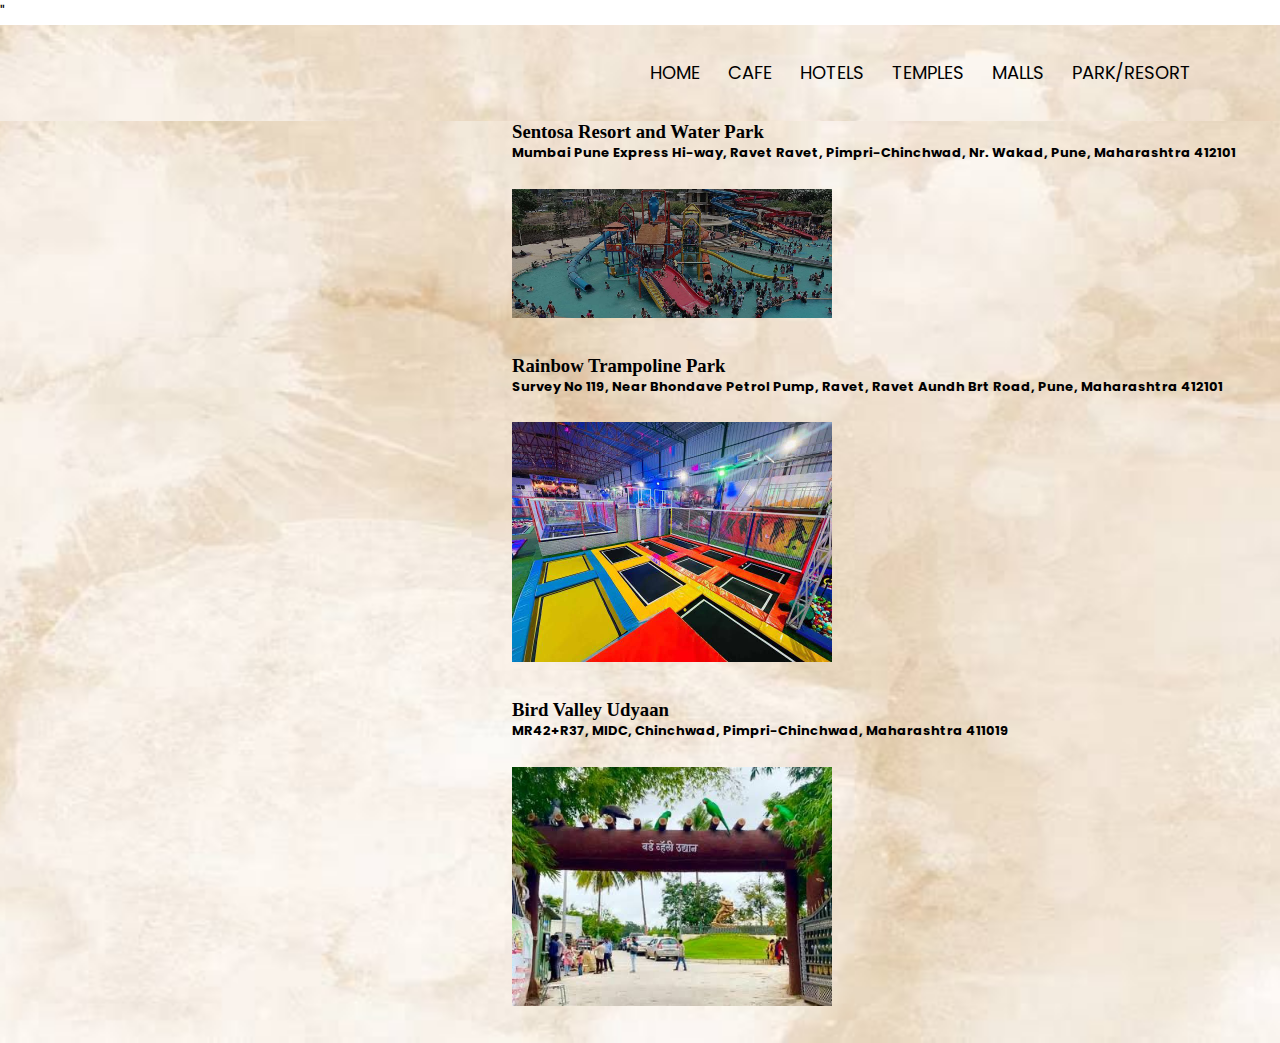
<file: parksandresorts.html>
<!DOCTYPE html>
<html>
    <head>
        <meta name="viewport" content="width=device-width, initial-scale=1.0">
        <title>Website design</title>
        <link rel="stylesheet" href="relishing.css">
        <link rel="preconnect" href="https://fonts.googleapis.com">
        <link rel="preconnect" href="https://fonts.gstatic.com" crossorigin>
        <link href="https://fonts.googleapis.com/css2?family=Poppins:wght@400;500;600;700&display=swap" rel="stylesheet">"

    </head>
    <body>
        <section class="header">
        <nav>
            <a href="index.html"></a>
            <div class="nav-links">
                <ul>
                <li><a href="index.html">HOME</a></li>
                 <li><a href="cafe.html">CAFE</a></li>
                    <li><a href="hotels.html">HOTELS</a></li>
                    <li><a href="temples.html">TEMPLES</a></li>
                    <li><a href="malls.html">MALLS</a></li>
                    <li><a href="parksandresorts.html">PARK/RESORT</a></li>
                </ul>
            </div>
        </nav>
        <section class="header">
        
            <div class="row">
                <div class="parksandresorts-col">
                    <h3 position:centre; style=" margin-left: 40%; font-family: Georgia, 'Times New Roman', Times, serif; ">Sentosa Resort and Water Park<br>
                    <p style="font-size: small;">Mumbai Pune Express Hi-way, Ravet Ravet, Pimpri-Chinchwad, Nr. Wakad, Pune, Maharashtra 412101 </p></h3>
                    <img src="sentosa.png">
                    
                    
                </div>
                <div class="row">
                <div class="parksandresorts-col">
                    <h3 position:centre; style=" margin-left: 40%; font-family: Georgia, 'Times New Roman', Times, serif; ">Rainbow Trampoline Park<br>
                    <p style="font-size: small;">Survey No 119, Near Bhondave Petrol Pump, Ravet, Ravet Aundh Brt Road, Pune, Maharashtra 412101</p></h3>
                    <img src="rainbow.png">
                    
                </div>
                </div>
                <div class="row">
                <div class="parksandresorts-col">
                    <h3 position:centre; style=" margin-left: 40%; font-family: Georgia, 'Times New Roman', Times, serif; ">Bird Valley Udyaan<br>
                    <p style="font-size: small;">MR42+R37, MIDC, Chinchwad, Pimpri-Chinchwad, Maharashtra 411019</p></h3>
                    <img src="bird valley udyan.png">
                </div>
                </div>
            </div>
            </div>
        </section>
        </section>
    </body>
</html>
</file>
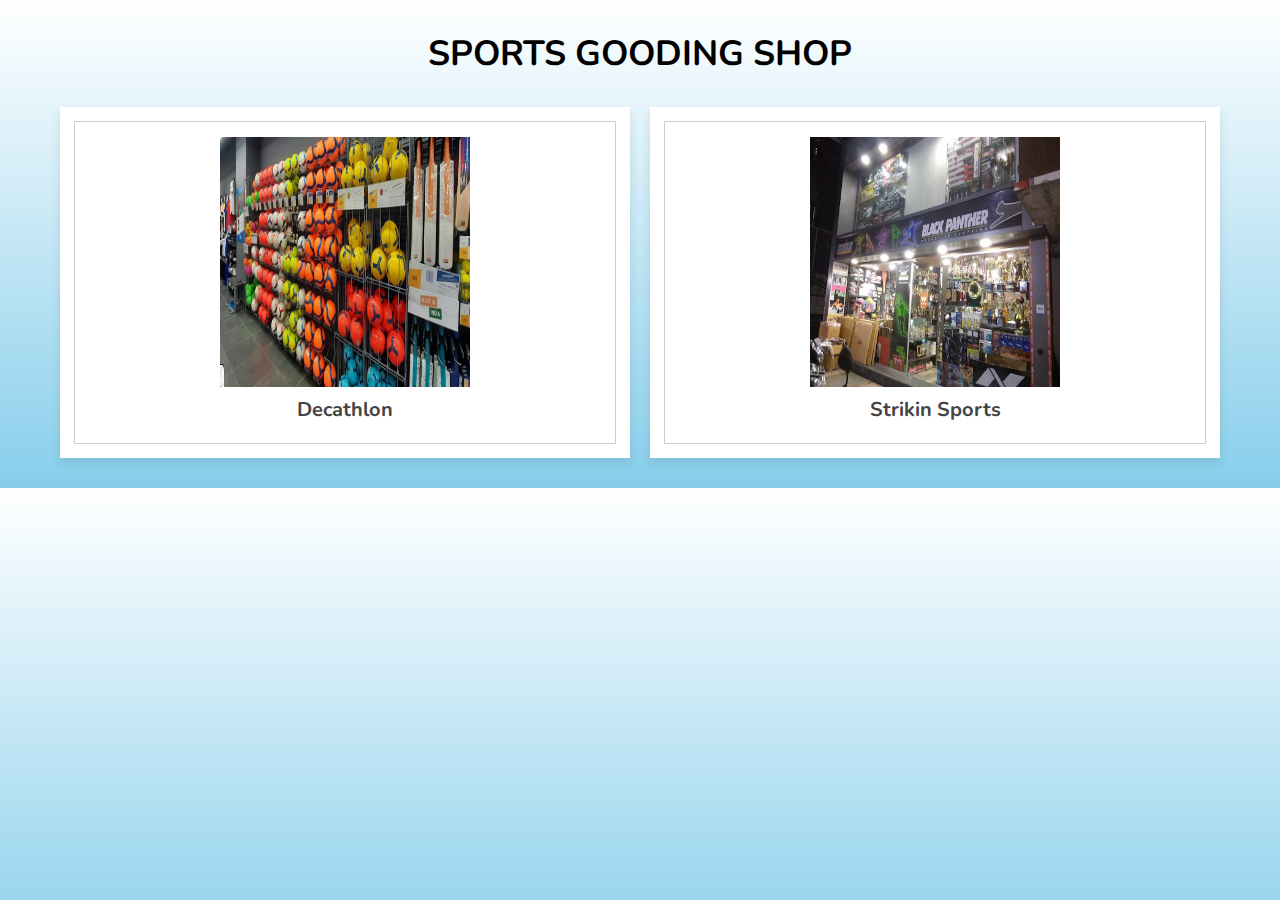
<file: sgs.html>
<!DOCTYPE html>
<html lang="en">
<head>
   <meta charset="UTF-8">
   <meta http-equiv="X-UA-Compatible" content="IE=edge">
   <meta name="viewport" content="width=device-width, initial-scale=1.0">
   
   <!-- font awesome cdn link  -->
   <link rel="stylesheet" href="https://cdnjs.cloudflare.com/ajax/libs/font-awesome/5.15.4/css/all.min.css">

   <!-- custom css file link  -->
   <link rel="stylesheet" href="sgs.css">

   <!-- custom js file link  -->
   <script src="sgs.js" defer></script>

</head>
<body>
   
<div class="container">

   <h3 class="title"> SPORTS GOODING SHOP </h3>

   <div class="products-container">

      <div class="product" data-name="p-1">
         <img src="Screenshot 2024-03-31 200003.png" alt="">
         <h3>decathlon</h3>
         
      </div>

      <div class="product" data-name="p-2">
         <img src="strikin sports.jpg" alt="">
         <h3>strikin sports</h3>
         
      </div>

      

   </div>

</div>

<div class="products-preview">

   <div class="preview" data-target="p-1">
      <i class="fas fa-times"></i>
      <img src="Screenshot 2024-03-31 200003.png" alt="">
      <h3>decathlon</h3>
      <div class="stars">
         <i class="fas fa-star"></i>
         <i class="fas fa-star"></i>
         <i class="fas fa-star"></i>
         <i class="fas fa-star"></i>
         <i class="fas fa-star"></i>
         <span>( 600 )</span>
      </div>
      <p>Vision One Mall, SR No 56, 4, Tathawade Rd.</p>
      <div class="contact "> contact no:09019155903</div>
      
   </div>

   <div class="preview" data-target="p-2">
      <i class="fas fa-times"></i>
      <img src="strikin sports.jpg" alt="">
      <h3>strikin sports</h3>
      <div class="stars">
         <i class="fas fa-star"></i>
         <i class="fas fa-star"></i>
         <i class="fas fa-star"></i>
         <i class="fas fa-star"></i>
         
         <span>( 300 )</span>
      </div>
      <p>sporting goods shop shop no 1, sambhaji nagar ,Ravet </p>
      <div class="contact"> contact no:020 2765 0089</div>
   </div>
</div>
</div>

</body>
</html>
</file>
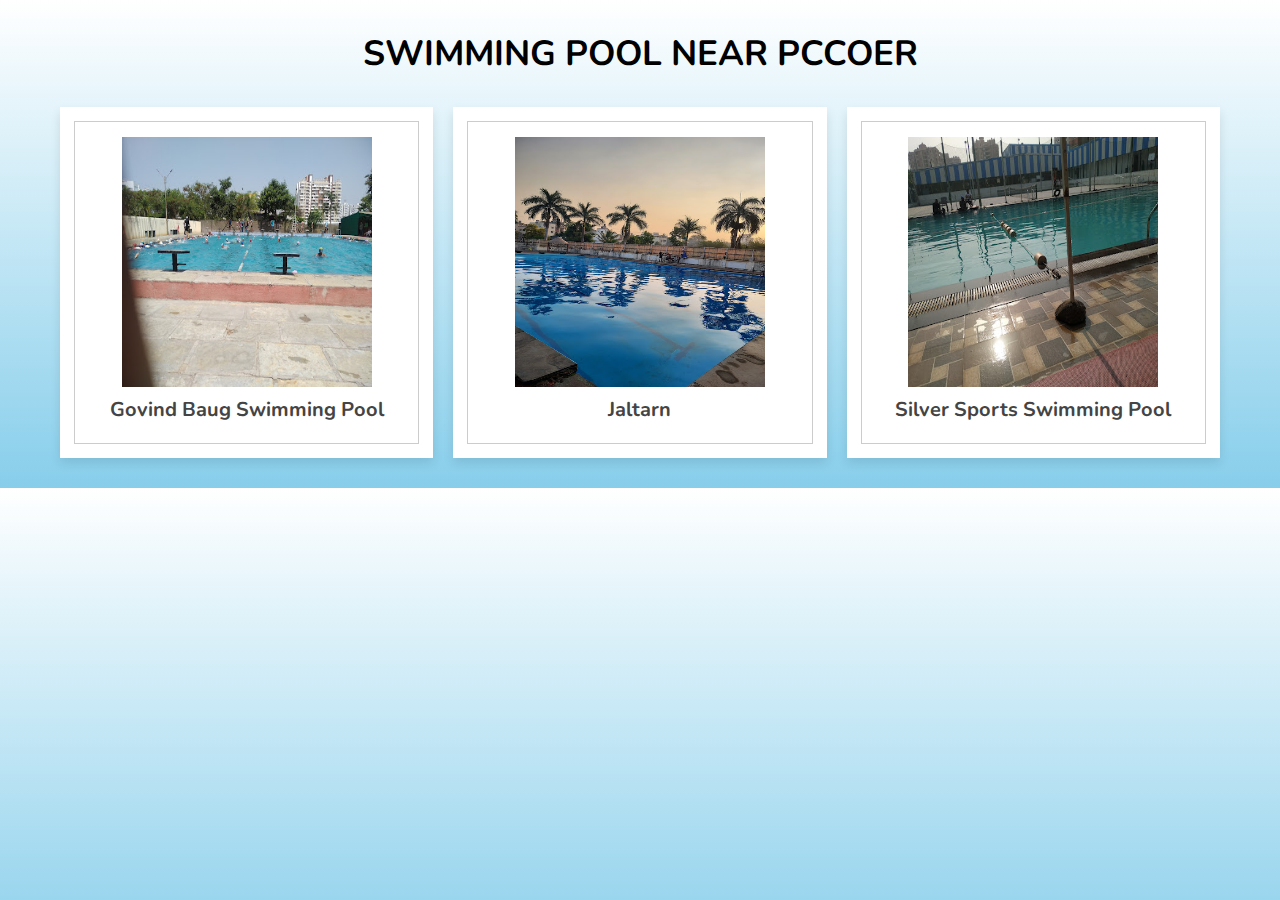
<file: sp.html>
<!DOCTYPE html>
<html lang="en">
<head>
   <meta charset="UTF-8">
   <meta http-equiv="X-UA-Compatible" content="IE=edge">
   <meta name="viewport" content="width=device-width, initial-scale=1.0">
   
   <!-- font awesome cdn link  -->
   <link rel="stylesheet" href="https://cdnjs.cloudflare.com/ajax/libs/font-awesome/5.15.4/css/all.min.css">

   <!-- custom css file link  -->
   <link rel="stylesheet">

   <!-- custom js file link  -->
   <script src="sp.js" defer></script>

</head>
<style>
    @import url('https://fonts.googleapis.com/css2?family=Nunito:wght@200;300;400;500;600&display=swap');

*{
   font-family: 'Nunito', sans-serif;
   margin:0; padding:0;
   box-sizing: border-box;
   outline: none; border:none;
   text-decoration: none;
   transition: all .2s linear;
   text-transform: capitalize;
}

html{
   font-size: 62.5%;
   overflow-x: hidden;
}

body{
   background: linear-gradient(to bottom, #ffffff, #87ceeb);
}


.container{
   max-width: 1200px;
   margin:0 auto;
   padding:3rem 2rem;
}

.container .title{
   font-size: 3.5rem;
   color:black;
   margin-bottom: 3rem;
   text-transform: uppercase;
   text-align: center;
}

.container .products-container{
   display: grid;
   grid-template-columns: repeat(auto-fit, minmax(30rem, 1fr));
   gap:2rem;
}

.container .products-container .product{
   text-align: center;
   padding:3rem 2rem;
   background: #fff;
   box-shadow: 0 .5rem 1rem rgba(0,0,0,.1);
   outline: .1rem solid #ccc;
   outline-offset: -1.5rem;
   cursor: pointer;
}

.container .products-container .product:hover{
   outline: .2rem solid #222;
   outline-offset: 0;
}

.container .products-container .product img{
   height: 25rem;
   width: 25rem;
}

.container .products-container .product:hover img{
   transform: scale(.9);
}

.container .products-container .product h3{
   padding:.5rem 0;
   font-size: 2rem;
   color:#444;
}

.container .products-container .product:hover h3{
   color:#27ae60;
}

.container .products-container .product .price{
   font-size: 10rem;
   color:#444;
}

.products-preview{
   position: fixed;
   top:0; left:0;
   min-height: 100vh;
   width:100%;
   background: rgba(0,0,0,.8);
   display: none;
   align-items: center;
   justify-content: center;
}

.products-preview .preview{
   display: none;
   padding:2rem;
   text-align: center;
   background: #fff;
   position: relative;
   margin:2rem;
   width: 40rem;
}

.products-preview .preview.active{
   display: inline-block;
}

.products-preview .preview img{
   height: 30rem;
   width: 30rem;
}

.products-preview .preview .fa-times{
   position: absolute;
   top:1rem; right:1.5rem;
   cursor: pointer;
   color:#444;
   font-size: 4rem;
}

.products-preview .preview .fa-times:hover{
   transform: rotate(90deg);
}

.products-preview .preview h3{
   color:#444;
   padding:.5rem 0;
   font-size: 2.5rem;
}

.products-preview .preview .stars{
   padding:1rem 0;
   font-size: 1.7rem;
}

.products-preview .preview .stars i{
   color:#27ae60;
}

.products-preview .preview .stars span{
   color:#999;
}

.products-preview .preview p{
   line-height: 1.5;
   padding:1rem 0;
   font-size: 1.6rem;
   color:#777;
}

.products-preview .preview .price{
   padding:1rem 0;
   font-size: 2.5rem;
   color:#27ae60;
}

.products-preview .preview .buttons{
   display: flex;
   gap:1.5rem;
   flex-wrap: wrap;
   margin-top: 1rem;
}

.products-preview .preview .buttons a{
   flex:1 1 16rem;
   padding:1rem;
   font-size: 1.8rem;
   color:#444;
   border:.1rem solid #444;
}

.products-preview .preview .buttons a.cart{
   background: #444;
   color:#fff;
}

.products-preview .preview .buttons a.cart:hover{
   background: #111;
}

.products-preview .preview .buttons a.buy:hover{
   background: #444;
   color:#fff;
}


@media (max-width:991px){

   html{
      font-size: 55%;
   }

}

@media (max-width:768px){

   .products-preview .preview img{
      height: 25rem;
   }

}

@media (max-width:450px){

   html{
      font-size: 50%;
   }

}
</style>
<body>
   
<div class="container">

   <h3 class="title"> SWIMMING POOL NEAR PCCOER </h3>

   <div class="products-container">

      <div class="product" data-name="p-1">
         <img src="govind baug swimming pool.jpg" alt="">
         <h3>govind baug swimming pool</h3>
         
      </div>

      <div class="product" data-name="p-2">
         <img src="jaltarn.jpg" alt="">
         <h3>jaltarn</h3>
         
      </div>

      <div class="product" data-name="p-3">
         <img src="silver sports swiming pool.jpg" alt="">
         <h3>silver sports swimming pool</h3>
         
      </div>

     

   </div>

</div>

<div class="products-preview">

   <div class="preview" data-target="p-1">
      <i class="fas fa-times"></i>
      <img src="govind baug swimming pool.jpg" alt="">
      <h3>govind baug swimming pool</h3>
      <div class="stars">
         <i class="fas fa-star"></i>
         <i class="fas fa-star"></i>
         <i class="fas fa-star"></i>
         <i class="fas fa-star"></i>
        
         <span>( 105 )</span>
      </div>
      <p> 25m x 18m swimming pool , Sector 29, Ravet,. </p>
     
      
   </div>

   <div class="preview" data-target="p-2">
      <i class="fas fa-times"></i>
      <img src="jaltarn.jpg" alt="">
      <h3>vastad balasaheb gawade jaltaran talav</h3>
      <div class="stars">
         <i class="fas fa-star"></i>
         <i class="fas fa-star"></i>
         <i class="fas fa-star"></i>
         <i class="fas fa-star"></i>
        
         <span>( 366)</span>
      </div>
      <p>Deo Wada, Chinchwad Gaon, Chinchwad, </p>
    
   </div>
   <div class="preview" data-target="p-3">
      <i class="fas fa-times"></i>
      <img src="silver sports swiming pool.jpg" alt="">
      <h3>silver sports swimming pool</h3>
      <div class="stars">
         <i class="fas fa-star"></i>
         <i class="fas fa-star"></i>
         <i class="fas fa-star"></i>
        
         <span>( 43 )</span>
      </div>
      <p>Silver Sports Club, Shankar Kalate Nagar Rd, Shankar Kalat Nagar, Wakad.
      </p>
      
   </div>  
      
</div>

</div>

</body>
</html>
</file>
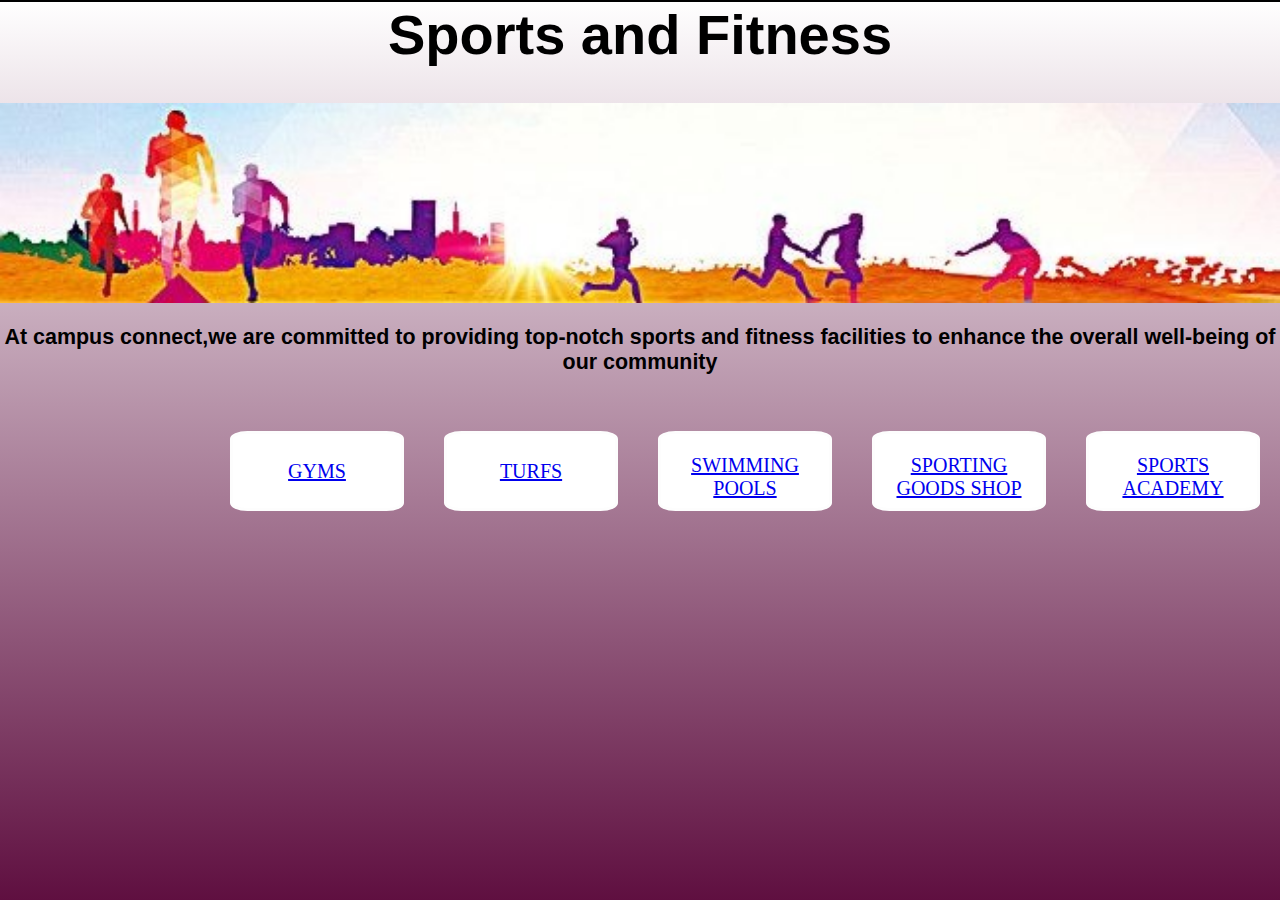
<file: sportsandfitness.html>
<!DOCTYPE html>
<html lang="en">
<head>
    <meta charset="UTF-8">
    <meta name="viewport" content="width=device-width, initial-scale=1.0">
    <title>campus connect</title>
</head>
<body>
    <link rel="stylesheet" href="sportsandfitness.css">
    
    
    
    
    
    <h1>Sports and Fitness</h1>

    <br>
    <br>
   
    <img src="fit bg.jpg"></img>
    <br>
    <br>
    <div class="info">
        <p>
            <h6>At campus connect,we are committed to providing top-notch sports and fitness facilities to enhance the overall well-being of our community</h6>
          <p>
    </div>
    <br><br>
    <div class="row">
        <div class="column">
           
        </div>
     </div>
                <div class="container"> 
                    <button class=" btn  " ><a href="gym.html">GYMS  </button>
                    <button  class=" btn  " ><a href="turf.html">TURFS </button>
                    <button  class=" btn  " ><a href="sp.html">SWIMMING POOLS</button>
                    <button  class=" btn  " ><a href="sgs.html">SPORTING GOODS SHOP </button>
                    <button  class=" btn " ><a href="academy.html">SPORTS ACADEMY</button>
        
            </div>

            

    </div>

    


</body>
</html>
</file>
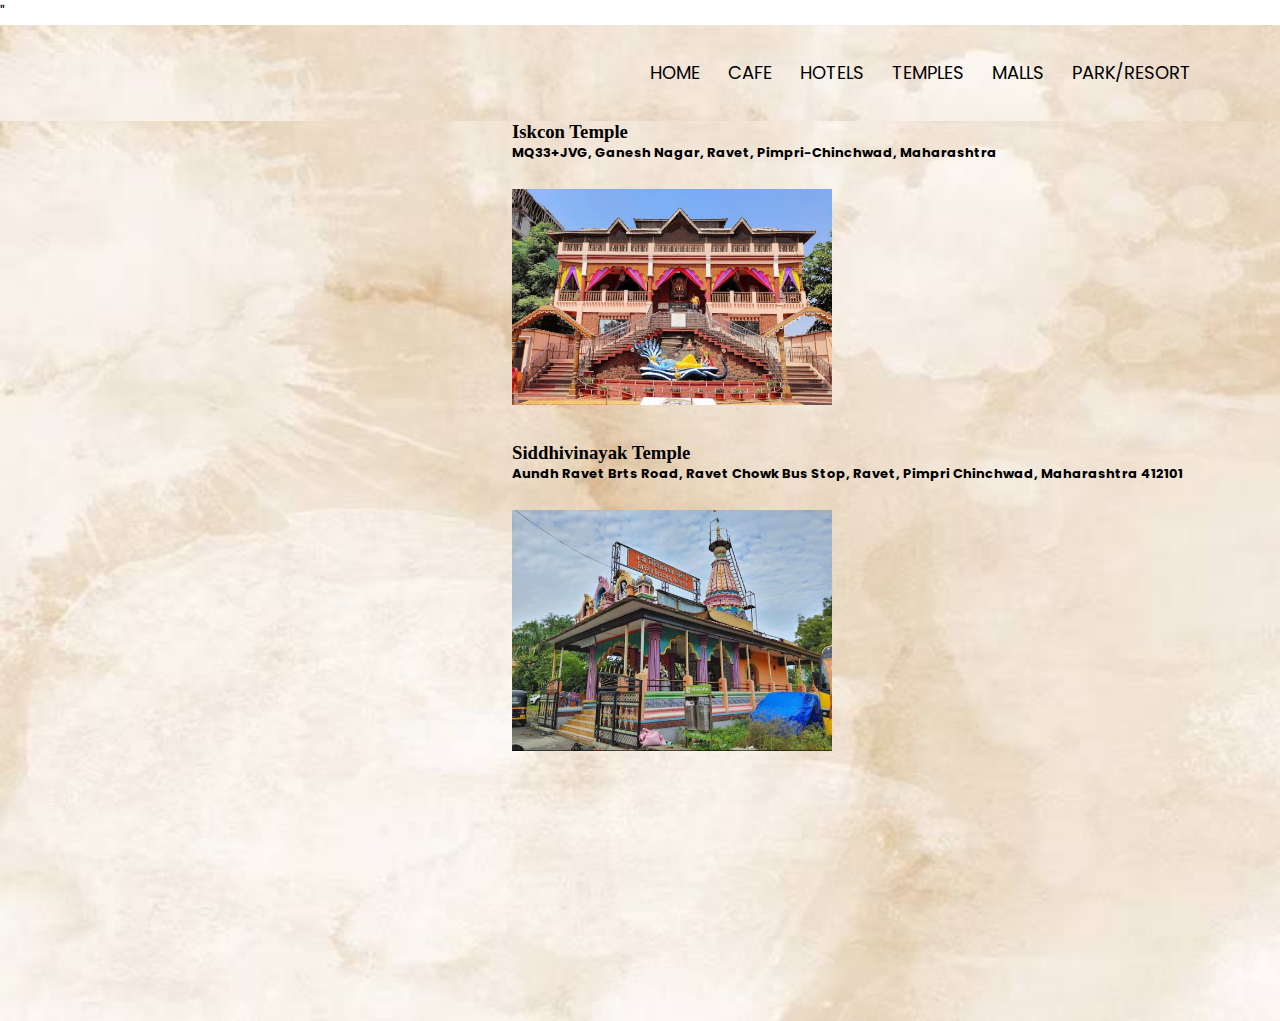
<file: temples.html>
<!DOCTYPE html>
<html>
    <head>
        <meta name="viewport" content="width=device-width, initial-scale=1.0">
        <title>Website design</title>
        <link rel="stylesheet" href="relishing.css">
        <link rel="preconnect" href="https://fonts.googleapis.com">
        <link rel="preconnect" href="https://fonts.gstatic.com" crossorigin>
        <link href="https://fonts.googleapis.com/css2?family=Poppins:wght@400;500;600;700&display=swap" rel="stylesheet">"

    </head>
    <body>
        <section class="header">
        <nav>
            <a href="index.html"></a>
            <div class="nav-links">
                <ul>
                    <li><a href="index.html">HOME</a></li>
                    <li><a href="cafe.html">CAFE</a></li>
                    <li><a href="hotels.html">HOTELS</a></li>
                    <li><a href="temples.html">TEMPLES</a></li>
                    <li><a href="malls.html">MALLS</a></li>
                    <li><a href="parksandresorts.html">PARK/RESORT</a></li>
                </ul>
            </div>
        </nav>
        <section class="header">
        
            <div class="row">
                <div class="temples-col">
                    <h3 position:centre; style=" margin-left: 40%; font-family: Georgia, 'Times New Roman', Times, serif; ">Iskcon Temple<br>
                    <p style="font-size: small;">MQ33+JVG, Ganesh Nagar, Ravet, Pimpri-Chinchwad, Maharashtra </p></h3>
                    <img src="iskcon.png">
                    
                    
                </div>
                <div class="row">
                <div class="temples-col">
                    <h3 position:centre; style=" margin-left: 40%; font-family: Georgia, 'Times New Roman', Times, serif; ">Siddhivinayak Temple<br>
                    <p style="font-size: small;">Aundh Ravet Brts Road, Ravet Chowk Bus Stop, Ravet, Pimpri Chinchwad, Maharashtra 412101</p></h3>
                    <img src="siddhivinayak.png">
                    
            </div>
        </section>
        </section>
    </body>
</html>
</file>
<file: style.css>
* {
    margin: 0;
    padding: 0;
    box-sizing: border-box;
    font-family: 'Times New Roman', Times, serif;
}

body {
    background-color: white;
}

nav {
    background: black;
    position: fixed;
    width: 100%;
    z-index: 1000; /* Ensure the navigation bar stays on top of other elements */
}

body {
    background-color: white;
}

nav::after {
    content: '';
    clear: both;
    display: table;
}

nav .logo {
    float: left;
    padding-left: 20px; /* Adjust padding as needed */
}

nav .logo img {
    height: 70px; /* Adjust the height of the logo as needed */
    width: auto; /* Maintain aspect ratio */
    display: block;
    margin-left: 200px;
    padding: 2px;
    margin top: 2px;
}

nav ul {
    float: right;
    list-style: none;
    margin-right: 40px;
    position: relative;
}

nav ul li {
    float: left;
    display: inline-block;
    background: black;
    margin: 0 5px;
}

nav ul li a {
    color: white;
    text-decoration: none;
    line-height: 100px; /* Increase this value to adjust the height of the navbar */
    font-size: 18px;
    padding: 8px 15px;
}

nav ul li a:hover {
    color: cyan;
    border-radius: 5px;
    box-shadow: 0 0 5px #33ffff, 0 0 5px #66ffff;
}

nav ul ul li a:hover {
    color: cyan;
    box-shadow: none;
}

nav ul ul {
    position: absolute;
    top: 90px;
    border-top: 3px solid cyan;
    opacity: 0;
    visibility: hidden;
    transition: top 0.3s;
}

nav ul ul ul {
    border-top: none;
}

nav ul li:hover > ul {
    top: 70px;
    opacity: 1;
    visibility: visible;
}

nav ul ul li {
    position: relative;
    margin: 0px;
    width: 150px;
    float: none;
    display: list-item;
    border-bottom: 1px solid rgba(0, 0, 0, 0.3);
}

nav ul ul li a {
    line-height: 50px;
}

nav ul ul ul li {
    position: relative;
    top: -70px;
    left: 150px;
}

.slideshow-container {
    height: 700px;
    max-width: 900px;
    margin: auto;
    position: relative;
    padding-top: 70px;
    background-color: white; /* Add this line to set the background color */
}

.mySlides {
    display: none;
}

.mySlides img {
    width: 100%; /* Adjust the width of the images as per your preference */
    height: 600px; /* Adjust the height of the images as per your preference */
    background-size: cover;
}


.course{
    width: 80%;
    margin: auto;
    text-align: center;
    padding-top: 100px;
    
}
h1{
    font-size: 80px;
    font-weight: 300;
    color: black;
    
}
h2{
    color: black;
}
p{
    color: white;
    font-size: 18px;
    font-weight: 300;
    line-height: 22px;
    padding: 10px;
}
.row{
    margin-top: 5%;
    display: flex;
    justify-content: space-between;
}
.course-col{
    flex-basis: 31%;
    background-color: #6a00a5;
    background-image: linear-gradient(160deg, #6a00a5 0%, #cb83e6 100%);
    border-radius: 10px;
    margin-bottom:5%;
    padding: 20px 12px;
    box-sizing: border-box;
    transition: 0.5s;
}
h3{
    text-align: center;
    font-weight: 600;
    margin: 10px 0px;
}
.course-col:hover{
    box-shadow: 10px 10px 24px 0px rgba(0,0,0,0.4);
}
* {
    margin: 0;
    padding: 0;
    box-sizing: border-box;
    text-transform: capitalize;
    transition: all 0.3 linear;
    font-family: 'Times New Roman', Times, serif;
    
}

.container {
    width: 100%;
    display: flex;
    flex-wrap: wrap;
    justify-content: space-around; /* Adjust this property as needed */
    align-items: center;
    padding: 20px; /* Add padding to center the cards within the container */
}

.box {
    width: calc(29.33% - 40px); /* 33.33% width for each card with spacing between them */
    height: 380px;
    background-color: #fff;
    border-radius: 5px;
    padding: 20px;
    text-align: center;
    font-family: Impact, Haettenschweiler, 'Arial Narrow Bold', sans-serif;
    letter-spacing: 1px;
    box-shadow: 0px 3px 5px rgba(0, 0, 0, 0.3);
    overflow: hidden;
    position: relative;
    z-index: 0;
    margin-bottom: 20px; /* Add spacing between rows */
}

.box h3{
font-size:35px;
padding: 2opx 0px ;
color: #444;
}
.box p{
font-size: 15;
color: black

}
.box button{
width: 160px;
height: 40px;
background-color: #333;
color: #fff;
border: none;
outline: none;
font-size: 30px;
cursor: pointer;
border-radius: 50px;
margin-top: 40px;
}
.box button:hover{
letter-spacing: 2px;
opacity: .8;
}
.box::before{
width: 100%;
height: 100%;
content: '';
position: absolute;
top: 0;
left: 0;
z-index: -1;
}
.box::after{
width: 100%;
height: 100%;
background-color: #fbda61;
background-image: linear-gradient(40deg,#FBDA61 0%,#FF5ACD 100%);
content: '';
position: absolute;
top: 0;
left: 0;
z-index: -1;
clip-path: circle(20% at 90% 3%);
transition: .2s;
}
.box .count{
position: absolute;
top: 15px;
right: 30px;
font-size: 50px;
font-weight: bolder;
color: #fff;

}
.box:nth-child(2)::after{
background-color: #0093e9;
background-image: linear-gradient(160deg ,#0093e9 0%,#80d0c7 100%);
}
.box:nth-child(3)::after{
background-color: #08AEEA;
background-image: linear-gradient(0deg ,#08AEEA 0%,#2AF598 100%);
}
.box:nth-child(5)::after{
    background-color: #0093e9;
    background-image: linear-gradient(160deg ,#0093e9 0%,#80d0c7 100%);
    }
.box:nth-child(6)::after{
        background-color: #08AEEA;
        background-image: linear-gradient(0deg ,#08AEEA 0%,#2AF598 100%);
        }
.box:hover::after{
clip-path: circle(100%);
}
.box:hover h3{
color: #fff;
}
.box:hover p{
color: #fff;
}
.box:hover button{
color: #333;
background-color: #fff;

}
.box:hover::before{
    background-color: rgba(0, 0, 0, .1);
}
/* Add this CSS for hover effect on Profile Cards */

.profile-container {
    display: flex;
    flex-wrap: wrap;
    justify-content: space-around;
    margin: 20px auto;
}

.profile-card {
    width: calc(26% - 10px); /* Adjust the width as needed to fit three cards in a row */
    height: 345px; /* Keep the height of the profile cards */
    margin: 20px 0; /* Adjust the margin for spacing */
    text-align: center;
    background-color: #fff;
    border-radius: 8px;
    padding: 50px;
    box-shadow: 0px 3px 5px rgba(0, 0, 0, 0.3);
    overflow: hidden;
    transition: transform 0.3s ease-in-out;
}

.profile-card:hover {
    transform: scale(1.05);
}

/* ... (Rest of the existing styling for profile cards) */

.profile-card img {
    width: 120px;
    height: 120px;
    border-radius: 50%;
    margin-bottom: 10px;
}

.profile-card h3 {
    font-size: 16px;
    margin: 8px 0;
    color: #333;
}

.profile-card p {
    font-size: 12px;
    color: #666;
}

.social-icons {
    margin-top: 10px;
}

.social-icons a {
    display: inline-block;
    margin-right: 6px;
}

.social-icons img {
    width: 30px; /* Adjust the width of social icons */
    height: 30px; /* Adjust the height of social icons */
    border-radius: 50%;
    transition: transform 0.3s ease-in-out;
}

.social-icons img:hover {
    transform: scale(1.2);
}


h1{
    text-align: center;
}
/* Add this CSS for the footer */



/* Additional styles for responsiveness */

*{
    margin:0;
    padding:0;
    box-sizing: border-box;
  }
  .container{
    max-width: 1170px;
    margin:auto;
  }
  .row{
    display: flex;
    flex-wrap: wrap;
  }
  ul{
    list-style: none;
  }
  .footer{
    background-color: #24262b;
      padding: 70px 0;
  }
  .footer-col{
     width: 25%;
     padding: 0 15px;
  }
  .footer-col h4{
    font-size: 18px;
    color: #ffffff;
    text-transform: capitalize;
    margin-bottom: 35px;
    font-weight: 500;
    position: relative;
  }
  .footer-col h4::before{
    content: '';
    position: absolute;
    left:0;
    bottom: -10px;
    background-color: cyan;
    height: 2px;
    box-sizing: border-box;
    width: 50px;
  }
  .footer-col ul li:not(:last-child){
    margin-bottom: 10px;
  }
  .footer-col ul li a{
    font-size: 16px;
    text-transform: capitalize;
    color: #ffffff;
    text-decoration: none;
    font-weight: 300;
    color: #bbbbbb;
    display: block;
    transition: all 0.3s ease;
  }
  .footer-col ul li a:hover{
    color: #ffffff;
    padding-left: 8px;
  }
  .footer-col .social-links a{
    display: inline-block;
    height: 40px;
    width: 40px;
    background-color: black;
    margin:0 10px 10px 0;
    text-align: center;
    line-height: 40px;
    border-radius: 50%;
    color: #ffffff;
    transition: all 0.5s ease;
  }
  .footer-col .social-links a:hover{
    color: white;
    background-color:white;
  }
  
  /*responsive*/
  @media(max-width: 767px){
    .footer-col{
      width: 50%;
      margin-bottom: 30px;
  }
  }
  @media(max-width: 574px){
    .footer-col{
      width: 100%;
  }
  }
</file>
<file: academy.css>
@import url('https://fonts.googleapis.com/css2?family=Nunito:wght@200;300;400;500;600&display=swap');

*{
   font-family: 'Nunito', sans-serif;
   margin:0; padding:0;
   box-sizing: border-box;
   outline: none; border:none;
   text-decoration: none;
   transition: all .2s linear;
   text-transform: capitalize;
}

html{
   font-size: 62.5%;
   overflow-x: hidden;
}

body{
   background: linear-gradient(to bottom, #ffffff, #87ceeb);
}


.container{
   max-width: 1200px;
   margin:0 auto;
   padding:3rem 2rem;
}

.container .title{
   font-size: 3.5rem;
   color:black;
   margin-bottom: 3rem;
   text-transform: uppercase;
   text-align: center;
}

.container .products-container{
   display: grid;
   grid-template-columns: repeat(auto-fit, minmax(30rem, 1fr));
   gap:2rem;
}

.container .products-container .product{
   text-align: center;
   padding:3rem 2rem;
   background: #fff;
   box-shadow: 0 .5rem 1rem rgba(0,0,0,.1);
   outline: .1rem solid #ccc;
   outline-offset: -1.5rem;
   cursor: pointer;
}

.container .products-container .product:hover{
   outline: .2rem solid #222;
   outline-offset: 0;
}

.container .products-container .product img{
   height: 25rem;
   width: 25rem;
}

.container .products-container .product:hover img{
   transform: scale(.9);
}

.container .products-container .product h3{
   padding:.5rem 0;
   font-size: 2rem;
   color:#444;
}

.container .products-container .product:hover h3{
   color:#27ae60;
}

.container .products-container .product .price{
   font-size: 10rem;
   color:#444;
}

.products-preview{
   position: fixed;
   top:0; left:0;
   min-height: 100vh;
   width:100%;
   background: rgba(0,0,0,.8);
   display: none;
   align-items: center;
   justify-content: center;
}

.products-preview .preview{
   display: none;
   padding:2rem;
   text-align: center;
   background: #fff;
   position: relative;
   margin:2rem;
   width: 40rem;
}

.products-preview .preview.active{
   display: inline-block;
}

.products-preview .preview img{
   height: 30rem;
   width: 30rem;
}

.products-preview .preview .fa-times{
   position: absolute;
   top:1rem; right:1.5rem;
   cursor: pointer;
   color:#444;
   font-size: 4rem;
}

.products-preview .preview .fa-times:hover{
   transform: rotate(90deg);
}

.products-preview .preview h3{
   color:#444;
   padding:.5rem 0;
   font-size: 2.5rem;
}

.products-preview .preview .stars{
   padding:1rem 0;
   font-size: 1.7rem;
}

.products-preview .preview .stars i{
   color:#27ae60;
}

.products-preview .preview .stars span{
   color:#999;
}

.products-preview .preview p{
   line-height: 1.5;
   padding:1rem 0;
   font-size: 1.6rem;
   color:#777;
}

.products-preview .preview .price{
   padding:1rem 0;
   font-size: 2.5rem;
   color:#27ae60;
}

.products-preview .preview .buttons{
   display: flex;
   gap:1.5rem;
   flex-wrap: wrap;
   margin-top: 1rem;
}

.products-preview .preview .buttons a{
   flex:1 1 16rem;
   padding:1rem;
   font-size: 1.8rem;
   color:#444;
   border:.1rem solid #444;
}

.products-preview .preview .buttons a.cart{
   background: #444;
   color:#fff;
}

.products-preview .preview .buttons a.cart:hover{
   background: #111;
}

.products-preview .preview .buttons a.buy:hover{
   background: #444;
   color:#fff;
}


@media (max-width:991px){

   html{
      font-size: 55%;
   }

}

@media (max-width:768px){

   .products-preview .preview img{
      height: 25rem;
   }

}

@media (max-width:450px){

   html{
      font-size: 50%;
   }

}
</file>
<file: relishing.css>
*{
    margin: 0;
    padding: 0;
    font-family: "Poppins", sans-serif;
 }
 .header{
    min-height: 100%;
    width: 100%;
    background-image: url(banner.png);
    background-position: center;
    background-size: cover;
    position: absolute;
 }
 nav{
    display: flex;
    padding: 2% 6%;
    justify-content: space-between;
    align-items: center;
 }
 nav img{
    width: 150px;
 
 }
 .nav-links{
    flex: 1;
    text-align: right;
 }
 .nav-links ul li{
    list-style: none;
    display: inline-block;
    padding: 8px 12px;
    position: relative;
 
 }
 .nav-links ul li a{
    color: #000000;
    text-decoration: none;
    font-size: 18px; 
 }
 .nav-links ul li::after{
    content: '';
    width: 0;
    height: 2px;
    background: #000000;
    display: block;
    margin: auto;
    transition: 0.5s;
 }
 .nav-links ul li:hover::after{
    width: 100%;
 }
 .text-box{
    width: 100%;
    color: #ffffff;
    position: absolute;
    top: 50%;
    left: 50%;
    transform:translate(-50%,-50%);
    text-align: center;
 }
 .text-box{
    font-size: 30px;
 }
 /*-------cafe page -------*/
 
 .cafe-col{
    flex-basis: 32%;
    border-radius: 10px;
    margin-bottom: 30px;
    position: relative;
    overflow: hidden;
 }
 .cafe-col img{ 
    width:15%;
    margin-top:2%;
    margin-left:40%;
 }
 /*-----hotels page-----*/
 
 .hotel-col{
    flex-basis: 32%;
    border-radius: 10px;
    margin-bottom: 30px;
    position: relative;
    overflow: hidden;
 
 }
 .hotel-col img{
    width:15%;
    margin-top:2%;
    margin-left:40%;
 
 }
 /*-----temples page----*/
 .temples-col{
    flex-basis: 32%;
    border-radius: 10px;
    margin-bottom: 30px;
    position: relative;
    overflow: hidden;
 }
 .temples-col img{
    width:25%;
    margin-top:2%;
    margin-left:40%;
 }
 /*-------malls page------*/
 .malls-col{
    flex-basis: 32%;
    border-radius: 10px;
    margin-bottom: 30px;
    position: relative;
    overflow: hidden;
 }
 .malls-col img{
    width:25%;
    margin-top:2%;
    margin-left:40%
 
 }
 /*-----parksandresorts page-----*/
 .parksandresorts-col{
    flex-basis: 32%;
    border-radius: 10px;
    margin-bottom: 30px;
    position: relative;
    overflow: hidden;
 }
 .parksandresorts-col img{
    width:25%;
    margin-top:2%;
    margin-left:40%
 }
</file>
<file: gym.css>
@import url('https://fonts.googleapis.com/css2?family=Nunito:wght@200;300;400;500;600&display=swap');

*{
   font-family: 'Nunito', sans-serif;
   margin:0; padding:0;
   box-sizing: border-box;
   outline: none; border:none;
   text-decoration: none;
   transition: all .2s linear;
   text-transform: capitalize;
}

html{
   font-size: 62.5%;
   overflow-x: hidden;
}

body{
   background: linear-gradient(to bottom, #ffffff, #87ceeb);
}


.container{
   max-width: 1200px;
   margin:0 auto;
   padding:3rem 2rem;
}

.container .title{
   font-size: 3.5rem;
   color:black;
   margin-bottom: 3rem;
   text-transform: uppercase;
   text-align: center;
}

.container .products-container{
   display: grid;
   grid-template-columns: repeat(auto-fit, minmax(30rem, 1fr));
   gap:2rem;
}

.container .products-container .product{
   text-align: center;
   padding:3rem 2rem;
   background: #fff;
   box-shadow: 0 .5rem 1rem rgba(0,0,0,.1);
   outline: .1rem solid #ccc;
   outline-offset: -1.5rem;
   cursor: pointer;
}

.container .products-container .product:hover{
   outline: .2rem solid #222;
   outline-offset: 0;
}

.container .products-container .product img{
   height: 25rem;
   width: 25rem;
}

.container .products-container .product:hover img{
   transform: scale(.9);
}

.container .products-container .product h3{
   padding:.5rem 0;
   font-size: 2rem;
   color:#444;
}

.container .products-container .product:hover h3{
   color:#27ae60;
}

.container .products-container .product .price{
   font-size: 10rem;
   color:#444;
}

.products-preview{
   position: fixed;
   top:0; left:0;
   min-height: 100vh;
   width:100%;
   background: rgba(0,0,0,.8);
   display: none;
   align-items: center;
   justify-content: center;
}

.products-preview .preview{
   display: none;
   padding:2rem;
   text-align: center;
   background: #fff;
   position: relative;
   margin:2rem;
   width: 40rem;
}

.products-preview .preview.active{
   display: inline-block;
}

.products-preview .preview img{
   height: 30rem;
   width: 30rem;
}

.products-preview .preview .fa-times{
   position: absolute;
   top:1rem; right:1.5rem;
   cursor: pointer;
   color:#444;
   font-size: 4rem;
}

.products-preview .preview .fa-times:hover{
   transform: rotate(90deg);
}

.products-preview .preview h3{
   color:#444;
   padding:.5rem 0;
   font-size: 2.5rem;
}

.products-preview .preview .stars{
   padding:1rem 0;
   font-size: 1.7rem;
}

.products-preview .preview .stars i{
   color:#27ae60;
}

.products-preview .preview .stars span{
   color:#999;
}

.products-preview .preview p{
   line-height: 1.5;
   padding:1rem 0;
   font-size: 1.6rem;
   color:#777;
}

.products-preview .preview .price{
   padding:1rem 0;
   font-size: 2.5rem;
   color:#27ae60;
}

.products-preview .preview .buttons{
   display: flex;
   gap:1.5rem;
   flex-wrap: wrap;
   margin-top: 1rem;
}

.products-preview .preview .buttons a{
   flex:1 1 16rem;
   padding:1rem;
   font-size: 1.8rem;
   color:#444;
   border:.1rem solid #444;
}

.products-preview .preview .buttons a.cart{
   background: #444;
   color:#fff;
}

.products-preview .preview .buttons a.cart:hover{
   background: #111;
}

.products-preview .preview .buttons a.buy:hover{
   background: #444;
   color:#fff;
}


@media (max-width:991px){

   html{
      font-size: 55%;
   }

}

@media (max-width:768px){

   .products-preview .preview img{
      height: 25rem;
   }

}

@media (max-width:450px){

   html{
      font-size: 50%;
   }

}
</file>
<file: sgs.css>
@import url('https://fonts.googleapis.com/css2?family=Nunito:wght@200;300;400;500;600&display=swap');

*{
   font-family: 'Nunito', sans-serif;
   margin:0; padding:0;
   box-sizing: border-box;
   outline: none; border:none;
   text-decoration: none;
   transition: all .2s linear;
   text-transform: capitalize;
}

html{
   font-size: 62.5%;
   overflow-x: hidden;
}

body{
   background: linear-gradient(to bottom, #ffffff, #87ceeb);
}


.container{
   max-width: 1200px;
   margin:0 auto;
   padding:3rem 2rem;
}

.container .title{
   font-size: 3.5rem;
   color:black;
   margin-bottom: 3rem;
   text-transform: uppercase;
   text-align: center;
}

.container .products-container{
   display: grid;
   grid-template-columns: repeat(auto-fit, minmax(30rem, 1fr));
   gap:2rem;
}

.container .products-container .product{
   text-align: center;
   padding:3rem 2rem;
   background: #fff;
   box-shadow: 0 .5rem 1rem rgba(0,0,0,.1);
   outline: .1rem solid #ccc;
   outline-offset: -1.5rem;
   cursor: pointer;
}

.container .products-container .product:hover{
   outline: .2rem solid #222;
   outline-offset: 0;
}

.container .products-container .product img{
   height: 25rem;
   width: 25rem;
}

.container .products-container .product:hover img{
   transform: scale(.9);
}

.container .products-container .product h3{
   padding:.5rem 0;
   font-size: 2rem;
   color:#444;
}

.container .products-container .product:hover h3{
   color:#27ae60;
}

.container .products-container .product .price{
   font-size: 10rem;
   color:#444;
}

.products-preview{
   position: fixed;
   top:0; left:0;
   min-height: 100vh;
   width:100%;
   background: rgba(0,0,0,.8);
   display: none;
   align-items: center;
   justify-content: center;
}

.products-preview .preview{
   display: none;
   padding:2rem;
   text-align: center;
   background: #fff;
   position: relative;
   margin:2rem;
   width: 40rem;
}

.products-preview .preview.active{
   display: inline-block;
}

.products-preview .preview img{
   height: 30rem;
   width: 30rem;
}

.products-preview .preview .fa-times{
   position: absolute;
   top:1rem; right:1.5rem;
   cursor: pointer;
   color:#444;
   font-size: 4rem;
}

.products-preview .preview .fa-times:hover{
   transform: rotate(90deg);
}

.products-preview .preview h3{
   color:#444;
   padding:.5rem 0;
   font-size: 2.5rem;
}

.products-preview .preview .stars{
   padding:1rem 0;
   font-size: 1.7rem;
}

.products-preview .preview .stars i{
   color:#27ae60;
}

.products-preview .preview .stars span{
   color:#999;
}

.products-preview .preview p{
   line-height: 1.5;
   padding:1rem 0;
   font-size: 1.6rem;
   color:#777;
}

.products-preview .preview .price{
   padding:1rem 0;
   font-size: 2.5rem;
   color:#27ae60;
}

.products-preview .preview .buttons{
   display: flex;
   gap:1.5rem;
   flex-wrap: wrap;
   margin-top: 1rem;
}

.products-preview .preview .buttons a{
   flex:1 1 16rem;
   padding:1rem;
   font-size: 1.8rem;
   color:#444;
   border:.1rem solid #444;
}

.products-preview .preview .buttons a.cart{
   background: #444;
   color:#fff;
}

.products-preview .preview .buttons a.cart:hover{
   background: #111;
}

.products-preview .preview .buttons a.buy:hover{
   background: #444;
   color:#fff;
}


@media (max-width:991px){

   html{
      font-size: 55%;
   }

}

@media (max-width:768px){

   .products-preview .preview img{
      height: 25rem;
   }

}

@media (max-width:450px){

   html{
      font-size: 50%;
   }

}
</file>
<file: sportsandfitness.css>
*{
    margin:0%;
    padding:0%;

}
body{
    min-height: 100vh;
    font-family: 'Nunito', sans-serif;;
    box-shadow: 13px 13px 15px;
    background:  linear-gradient(to bottom, #ffffff, #5F0F40);

   
    
}
nav ul{
    width:100%;
    list-style-type: style none;
    background: linear-gradient(to bottom, #ffffff, #5F0F40);
}

ul li{
    height: 50px;
    display: flex;
    flex-direction: row-reverse;
}
ul a{
    height: 100%; 
    padding: 0 30px;
    text-decoration: none;
    display:flex;
    color: black;
    
}
nav a:hover{
    background-color: rgb(209, 205, 205);
}
.nav-logo{
    height:50px;
    width: 100px;
  
    
}

.logo{
    background-image:url(logo.png) ;
    background-size: cover;
    height: 50px;
    width: 100%;
}
.container{
    display: flex;
    flex-direction: row;
    margin-left: 210px;
}

button{
     
   
    text-decoration:solid ;
    padding: 20px;
    margin:20px;
    border-radius: 10%;
    border: 3px solid rgb(253, 253, 253);
    height: 80px;
    width: 200px;
  
}


   


.btn{
    background-color:white;
    font-size: 20px;
    font-family: monserrat;
    cursor: pointer;
    color:rgb(255, 255, 255);
    align-items: center;
   
    
    
}
.btn:hover{
    background-color:white;
    font-size: larger;
   
    
}
.info{
    font-size:xx-large;
    color:black;
    text-align: center;
    font-family: sans-serif;

  
}

    
h1{ 
    border-top: 2px solid black;
    align-self: first baseline;
    color:black;
    text-align: center;
    font-size: 3.5rem;
    
}  
img{
    width:100%;
    height: 200px;
}
</file>
